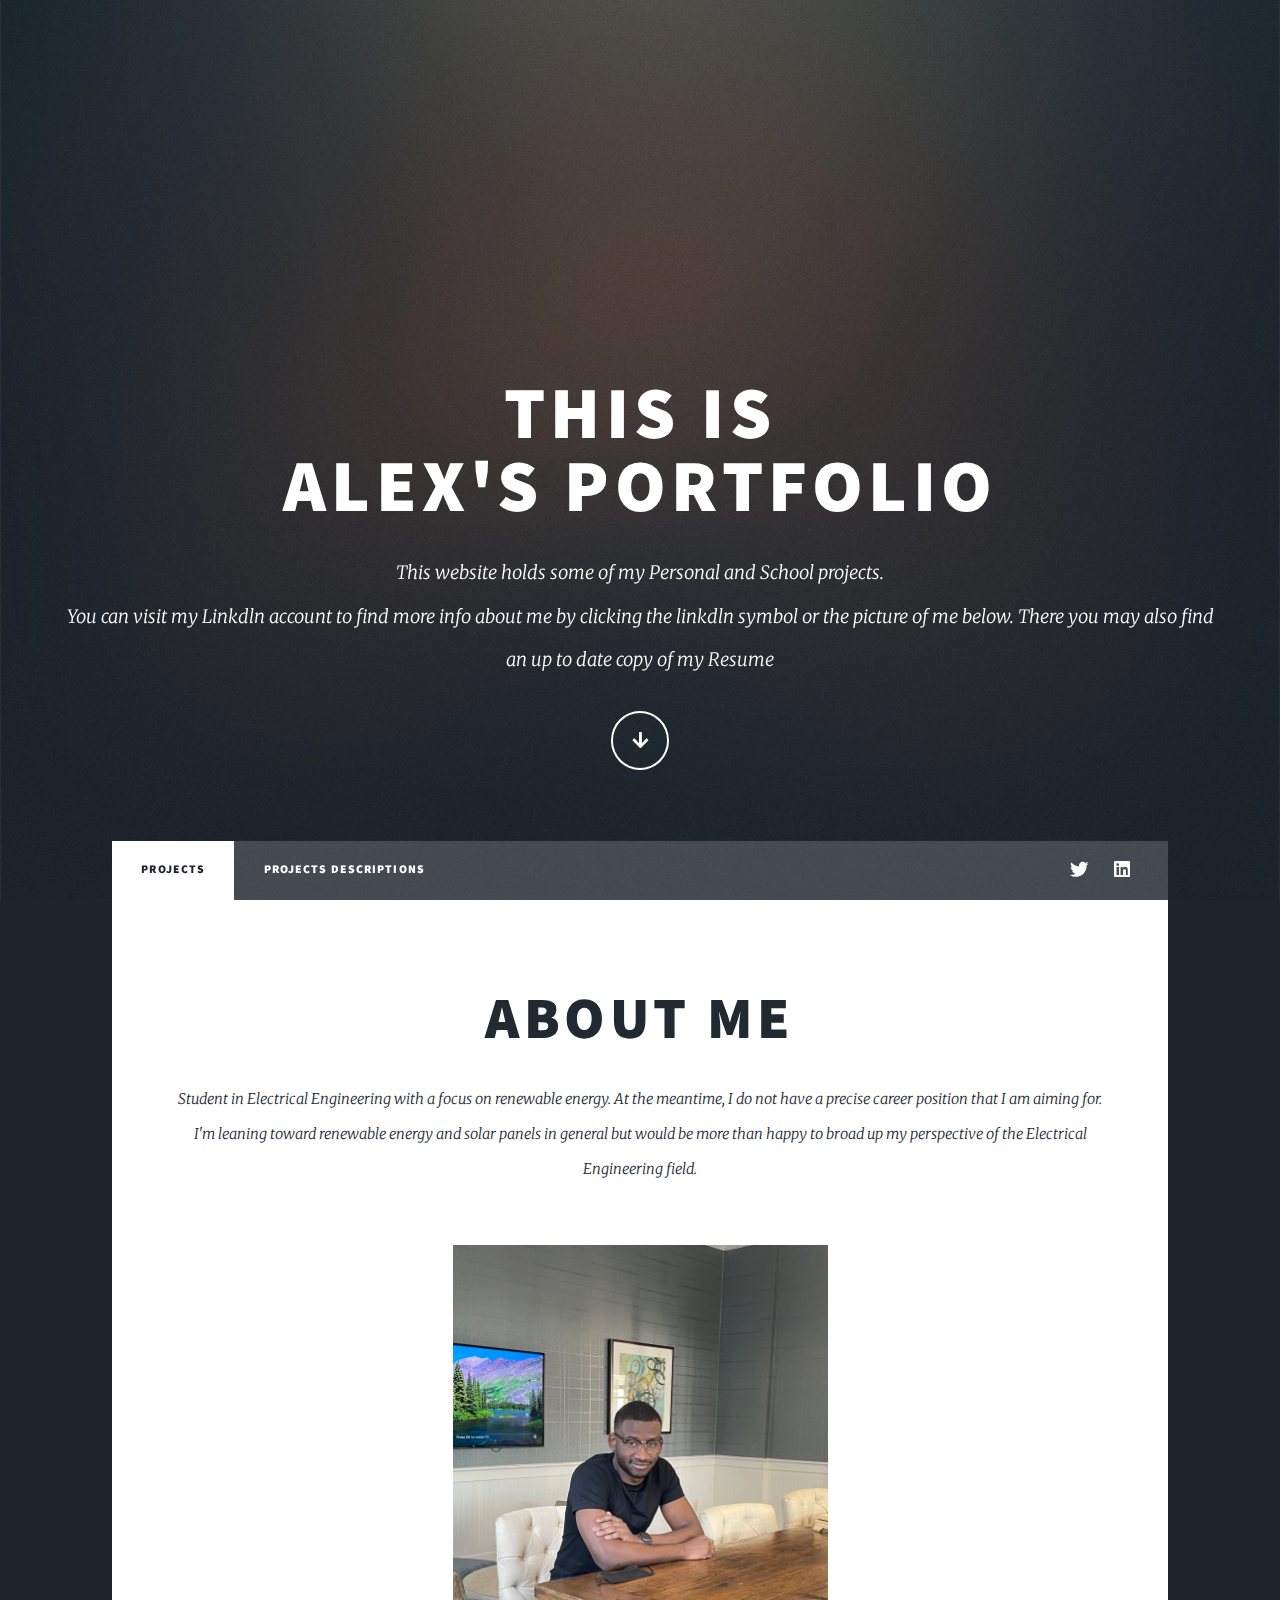
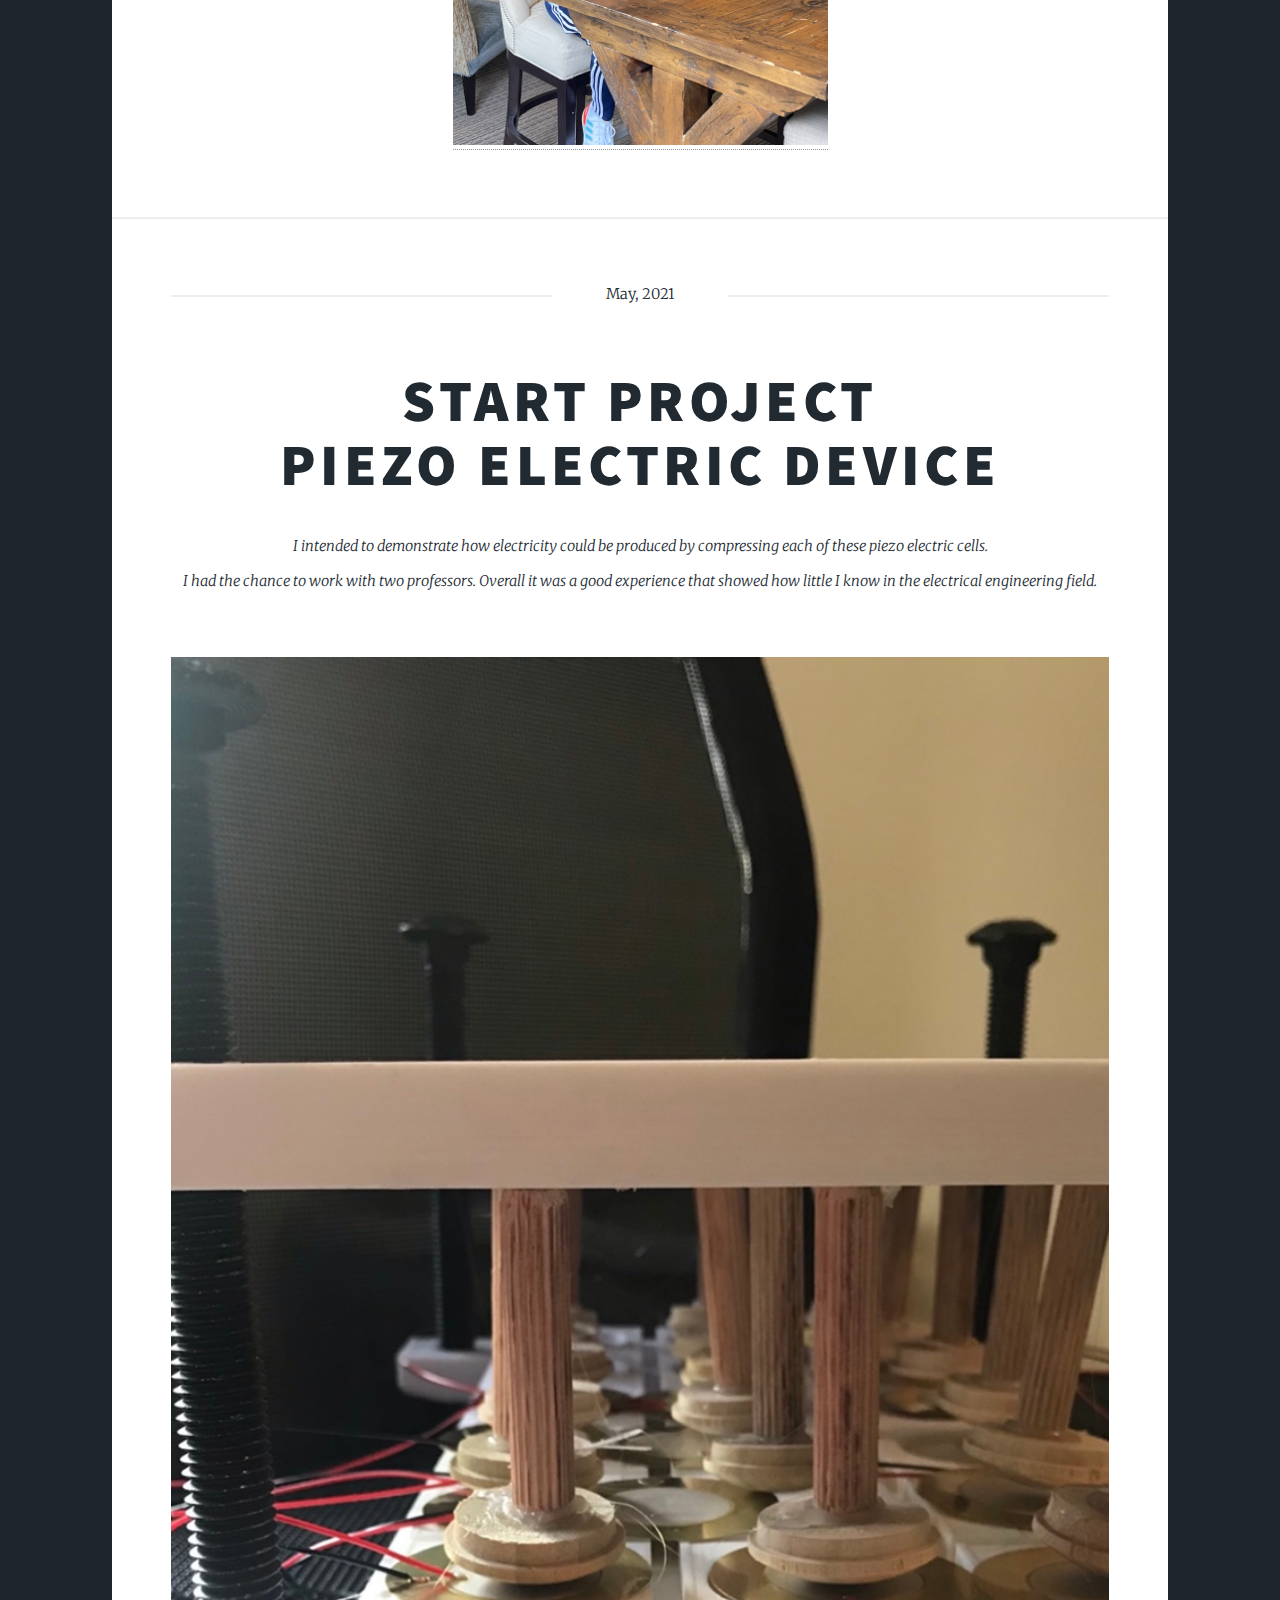
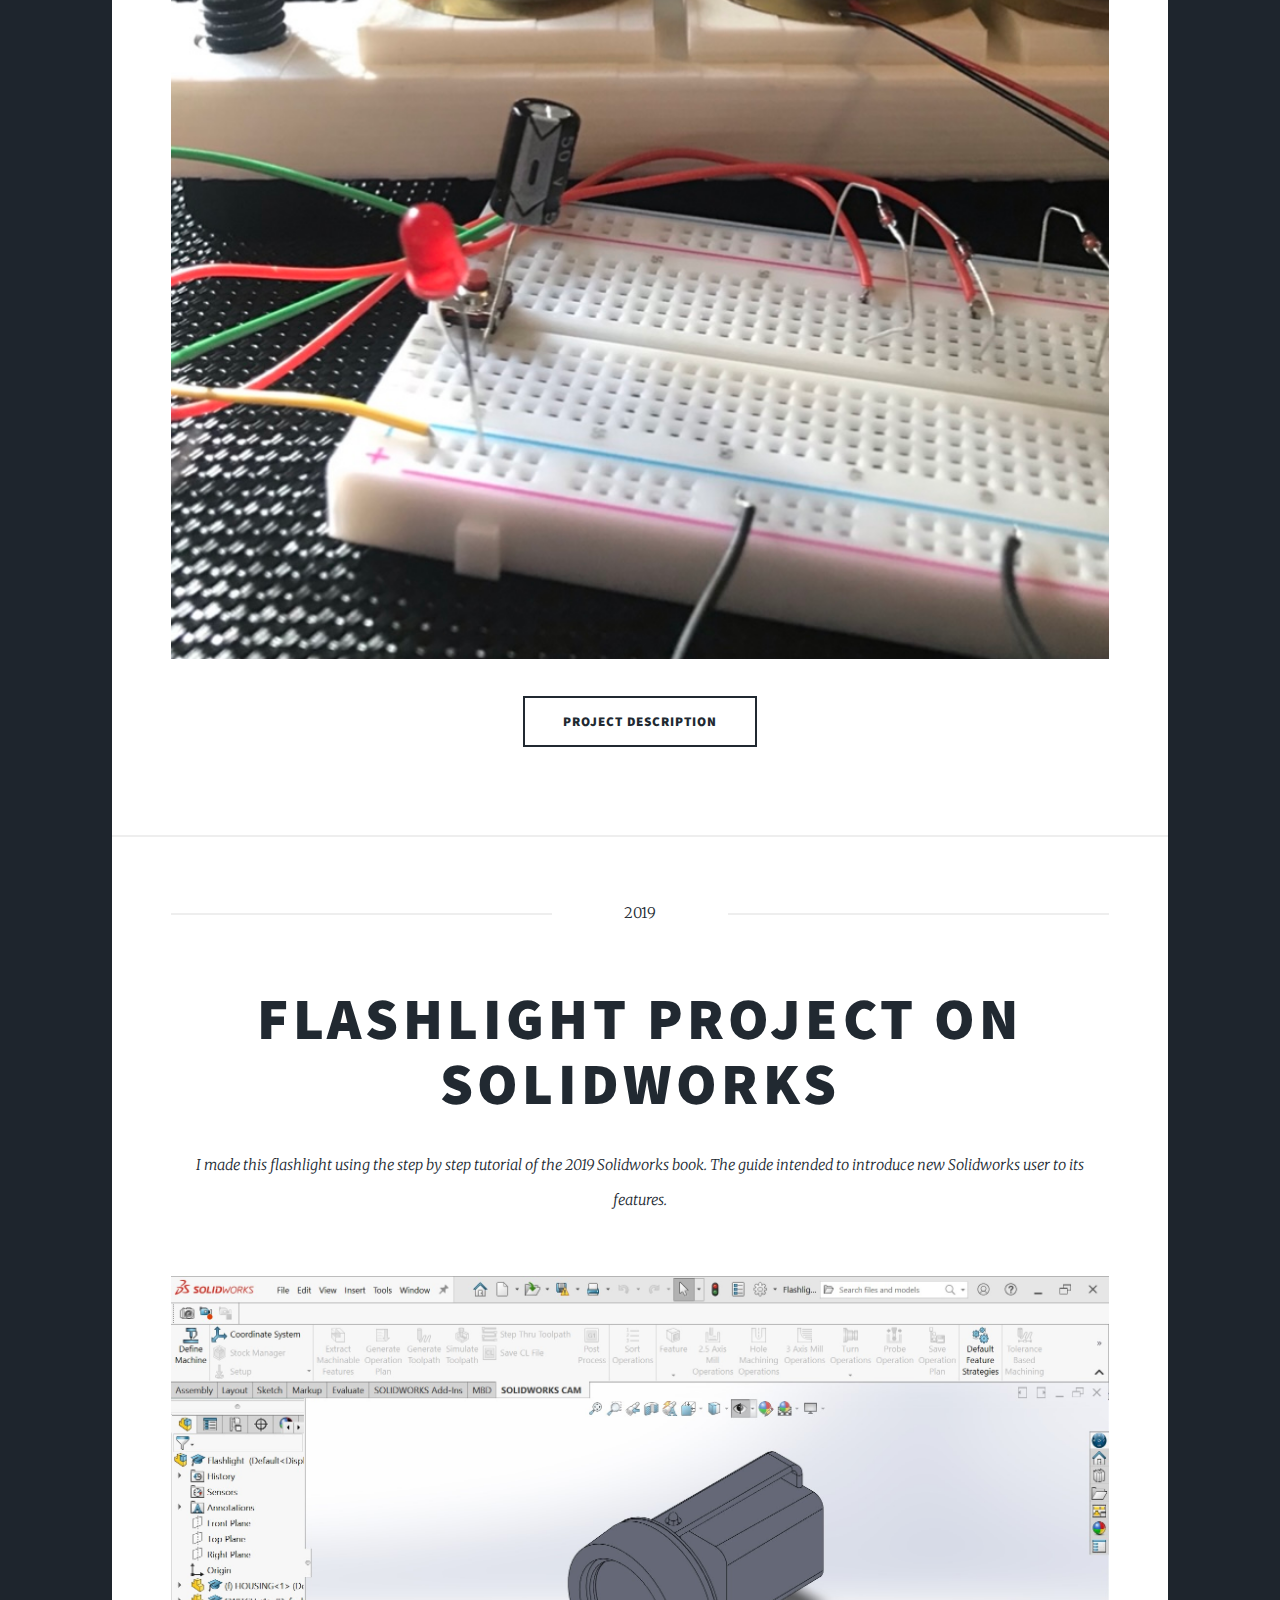
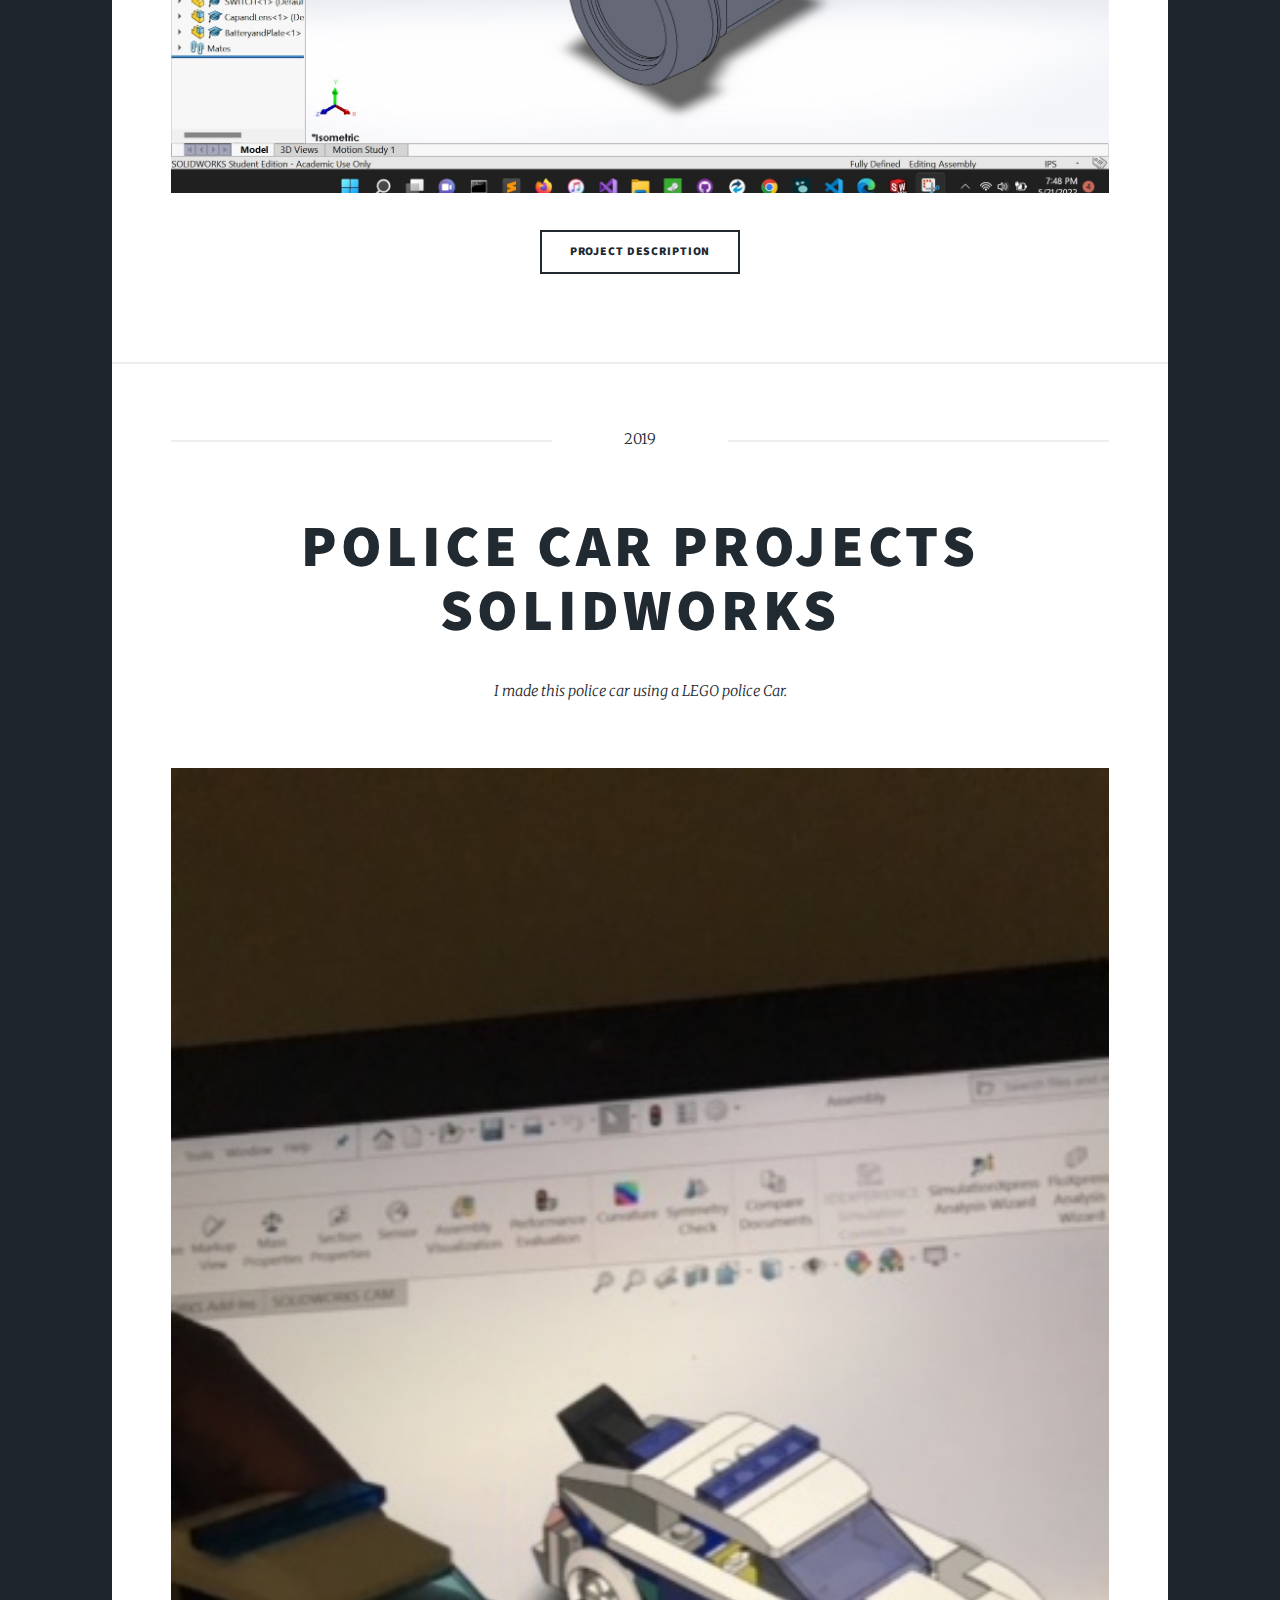
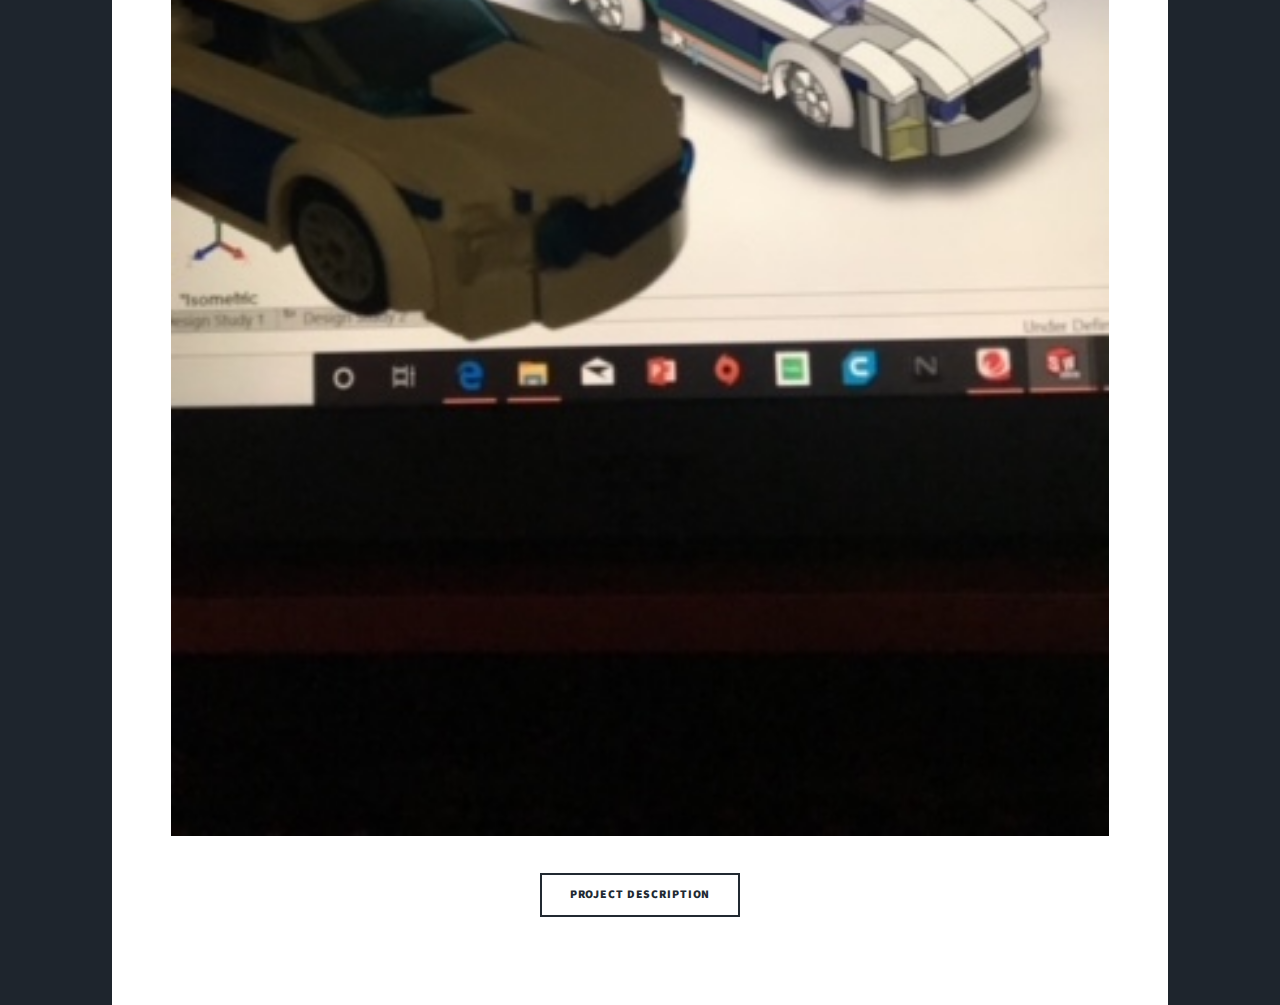
<file: index.html>
<!DOCTYPE HTML>
<!--
	This html file will hold my portfolio website.
-->
<html>
	<head>
		<title>Alex's Portfolio</title>
		<meta charset="utf-8" />
		<meta name="viewport" content="width=device-width, initial-scale=1, user-scalable=no" />
		<link rel="stylesheet" href="assets/css/main.css" />
		<noscript><link rel="stylesheet" href="assets/css/noscript.css" /></noscript>
	</head>
	<body class="is-preload">

		<!-- Wrapper -->
			<div id="wrapper" class="fade-in">

				<!-- Intro -->
					<div id="intro">
						<h1>This is <br />
						Alex's Portfolio</h1>
						<p>This website holds some of my Personal and School projects.  <br/>
						You can visit my Linkdln account to find more info about me by clicking the linkdln symbol or the picture of me below.
						There you may also find an up to date copy of my Resume</a><br /></p>
						<ul class="actions">
							<li><a href="#header" class="button icon solid solo fa-arrow-down scrolly"></a></li>
						</ul>
					</div>

				<!-- Header -->
					<header id="header">
						<a href="index.html" class="logo">Portfolio</a>
					</header>

				<!-- Nav -->
					<nav id="nav">
						<ul class="links">
							<li class="active"><a href="index.html">Projects</a></li>
							<li><a href="description.html">Projects Descriptions</a></li>
							<!--<li><a href="elements.html">Elements Reference</a></li>-->
						</ul>
						<ul class="icons">
							<li><a href="https://twitter.com/alexldiallo" class="icon brands fa-twitter"><span class="label">Twitter</span></a></li>
							<li><a href="https://www.linkedin.com/in/alex-diallo-a8019523a" class="icon brands fa-linkedin"><span class="label">LinkdIn</span></a></li>
							<!--<li><a href="#" class="icon brands fa-instagram"><span class="label">Instagram</span></a></li>
							<li><a href="#" class="icon brands fa-github"><span class="label">GitHub</span></a></li>-->
						</ul>
					</nav>
					

				<!-- Main -->
					<div id="main">

						<!-- Featured Post -->
							<article class="post featured">
								<header class="major">
									
									<h2><a href="#">About me<br /> </a></h2>
									<p>Student in Electrical Engineering with a focus on renewable energy. At the meantime, I do not have a precise career
										position that I am aiming for. I'm leaning toward renewable energy and solar panels in general but would be more than
										happy to broad up my perspective of the Electrical Engineering field.
										<br /> 
									</p>
								</header>
								<a href="https://www.linkedin.com/in/alex-diallo-a8019523a"> <img src="images/PhotoMe.jpg" alt="Image of Alex" class="photo-resize" /></a>
							</article>

						<!-- Posts 1-->
						<article class="post featured">
							<header class="major">
								<span class="date">May, 2021</span>
								<h2><a href="#">START Project<br />
								Piezo Electric Device</a></h2>
								<p>I intended to demonstrate how electricity could be produced by compressing each of these piezo electric cells.<br />
								I had the chance to work with two professors. Overall it was a 
								good experience that showed how little I know in the electrical engineering field.
								</p>
							</header>
							<a href="description.html" class="image fit"><img src="images/PiezoDevice.jpg" alt="" /></a>
							<ul class="actions special">
								<li><a href="description.html" class="button large">Project Description</a></li>
							</ul>
						</article>
							
						<!--Post 2-->
					
								<article class="post featured">
									<header class="major">
										<span class="date">2019</span>
										<h2><a href="#"> Flashlight Project on Solidworks<br />
										</a></h2>
										<p>
											I made this flashlight using the step by step tutorial of the 2019 Solidworks book.
											The guide intended to introduce new Solidworks user to its features.
										</p>
									</header>
									<a href="description.html" class="image fit"><img src="images/assemblypartflashlight.jpg" alt="" /></a>
									<ul class="actions special">
										<li><a href="description.html" class="button">Project Description</a></li>
									</ul>
								</article>
							<!--Post 3-->

							      <article class="post featured">
									<header class="major">
										<span class="date">2019</span>
										<h2><a href="#"> Police Car Projects Solidworks<br />
										</a></h2>
										<p>
											I made this police car using a LEGO police Car.
										</p>
									</header>
									<a href="description.html" class="image fit"><img src="images/Full_Car.jpg" alt="" /></a>
									<ul class="actions special">
										<li><a href="description.html" class="button">Project Description</a></li>
									</ul>
								</article>

					</div>

			
			</div>

		<!-- Scripts -->
			<script src="assets/js/jquery.min.js"></script>
			<script src="assets/js/jquery.scrollex.min.js"></script>
			<script src="assets/js/jquery.scrolly.min.js"></script>
			<script src="assets/js/browser.min.js"></script>
			<script src="assets/js/breakpoints.min.js"></script>
			<script src="assets/js/util.js"></script>
			<script src="assets/js/main.js"></script>

	</body>
</html>
</file>
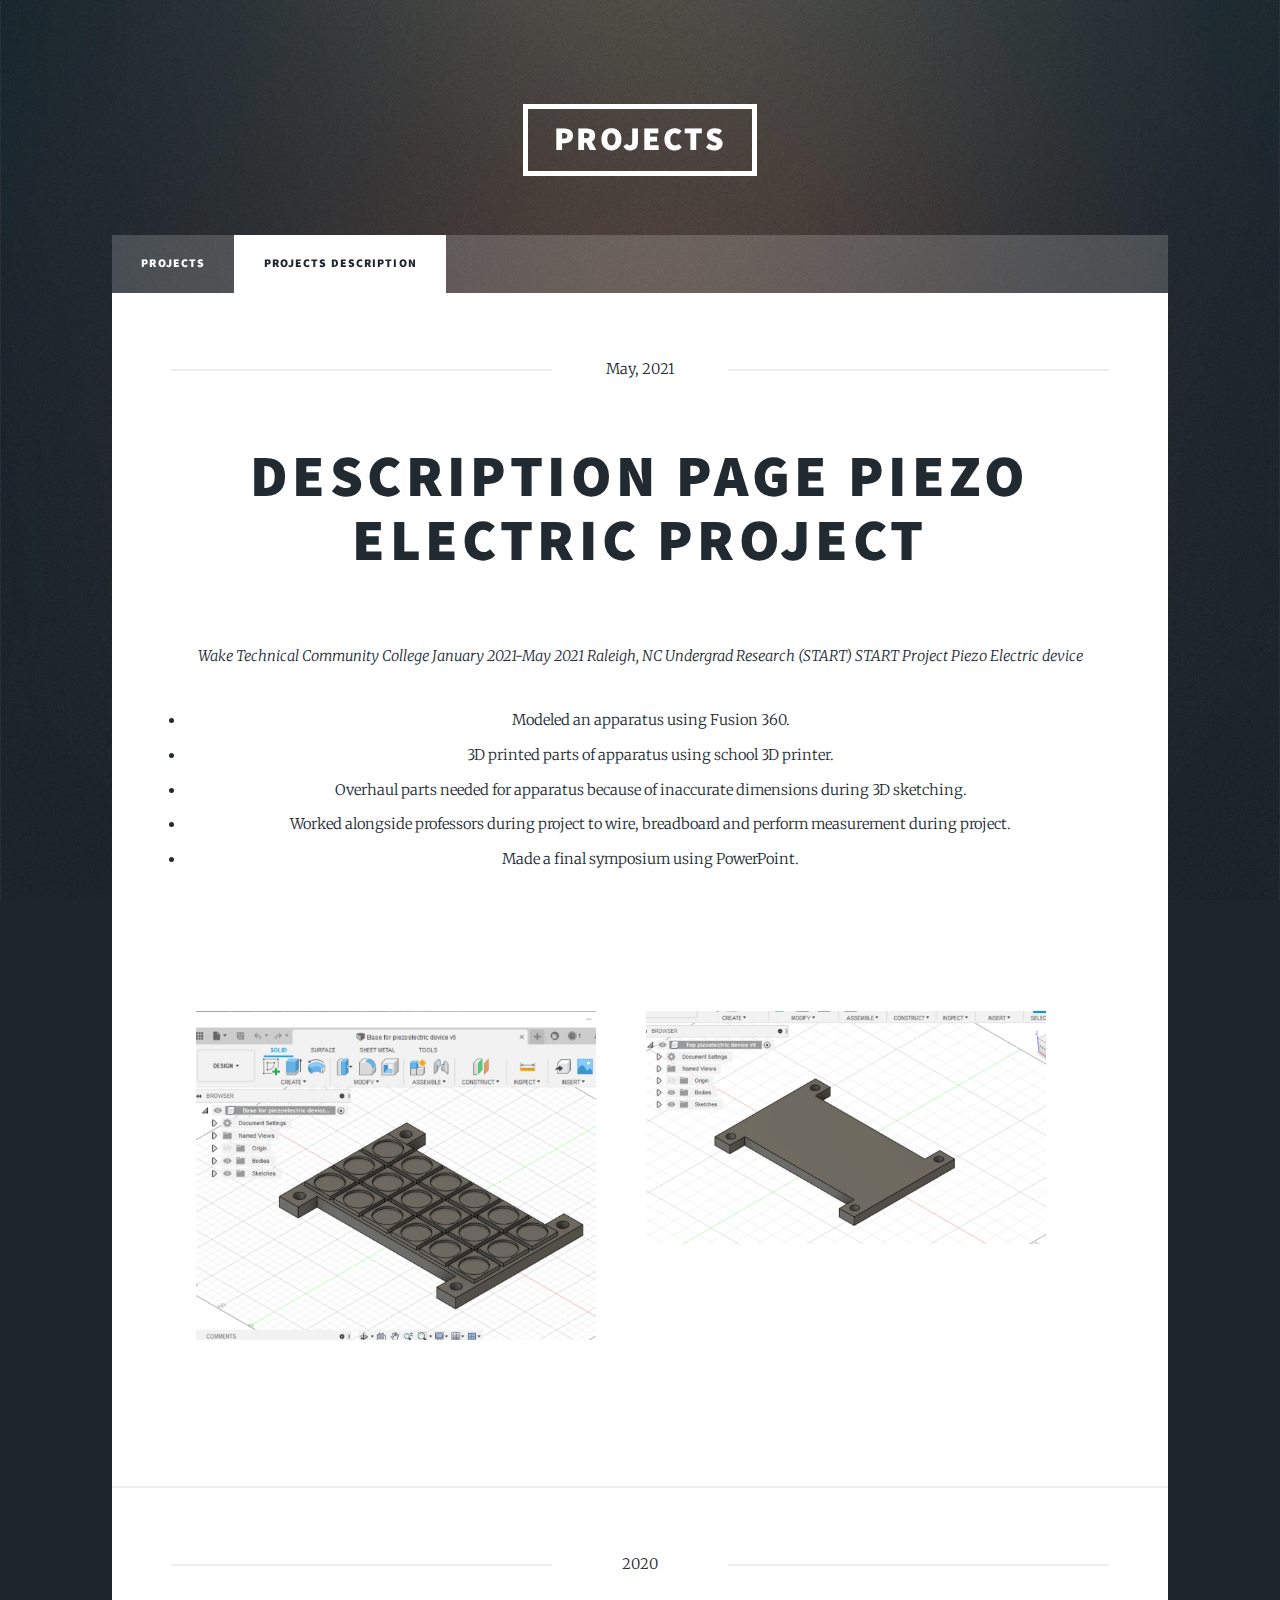
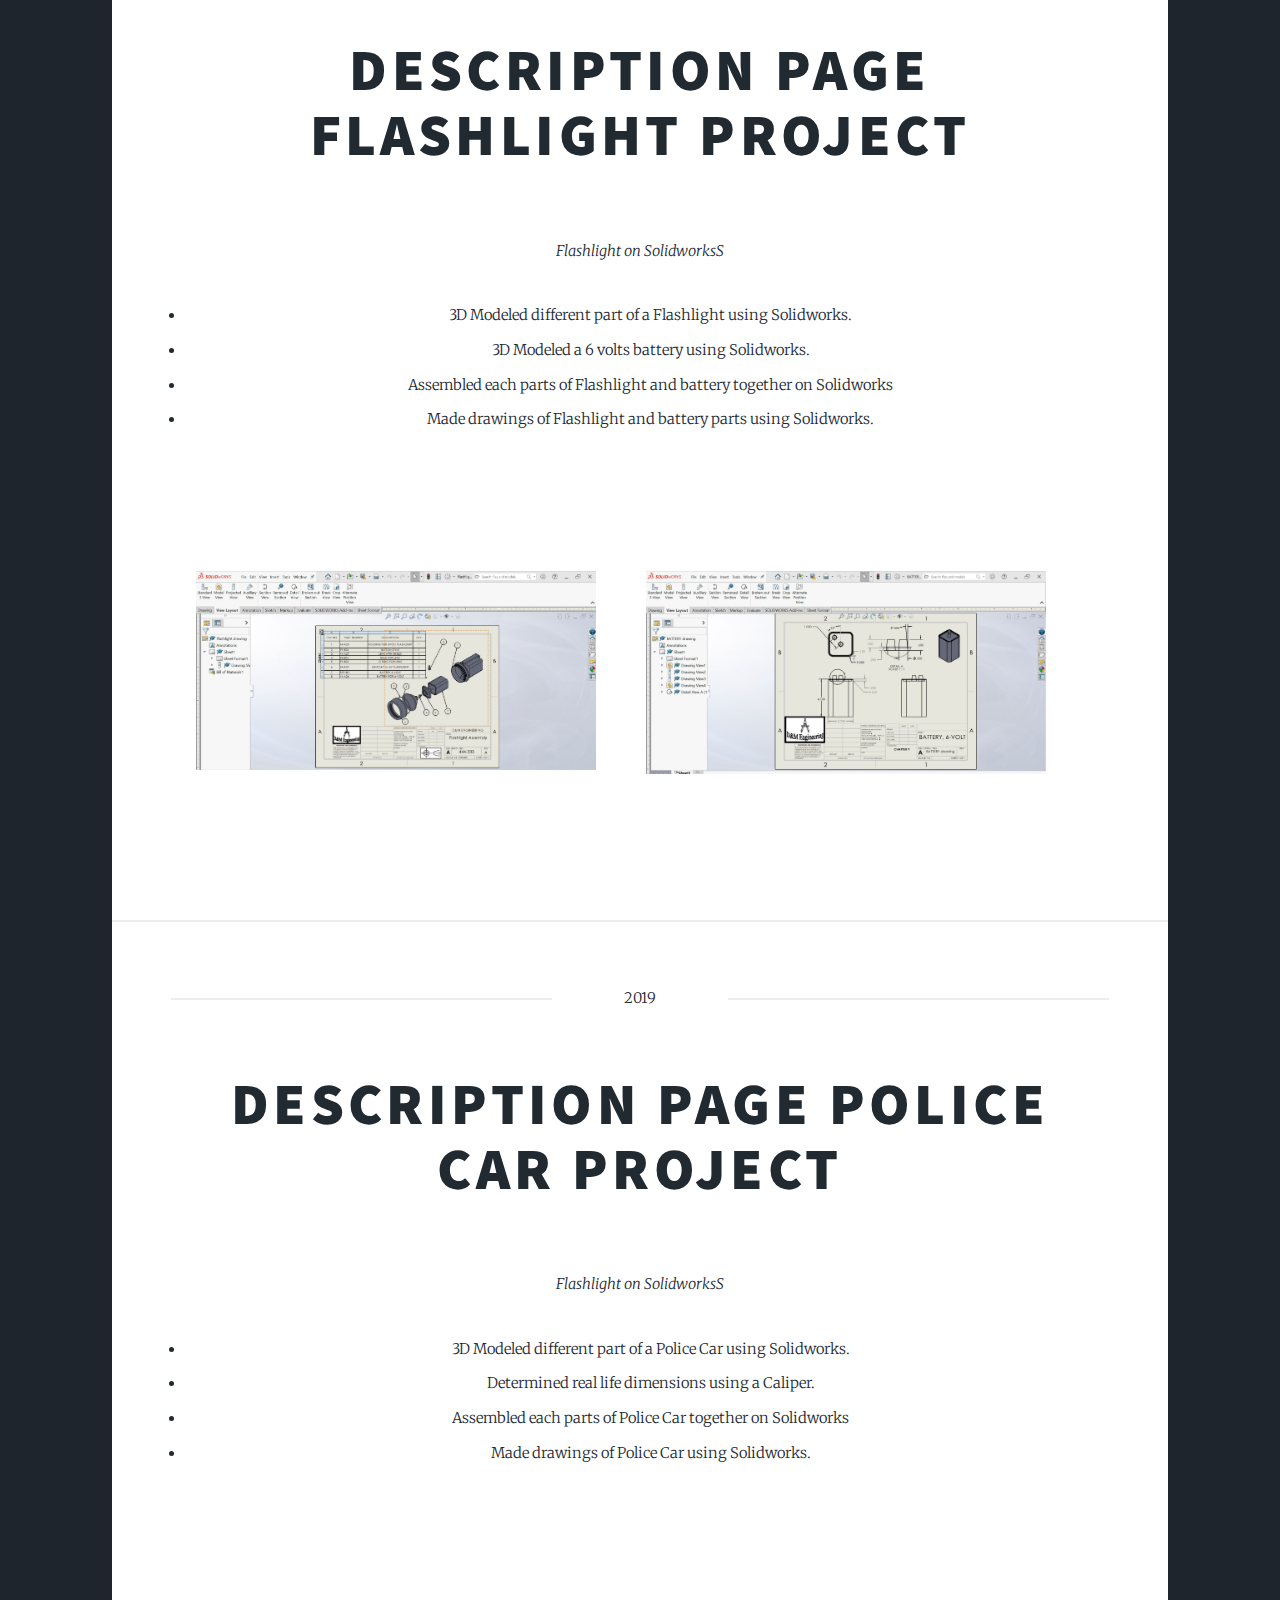
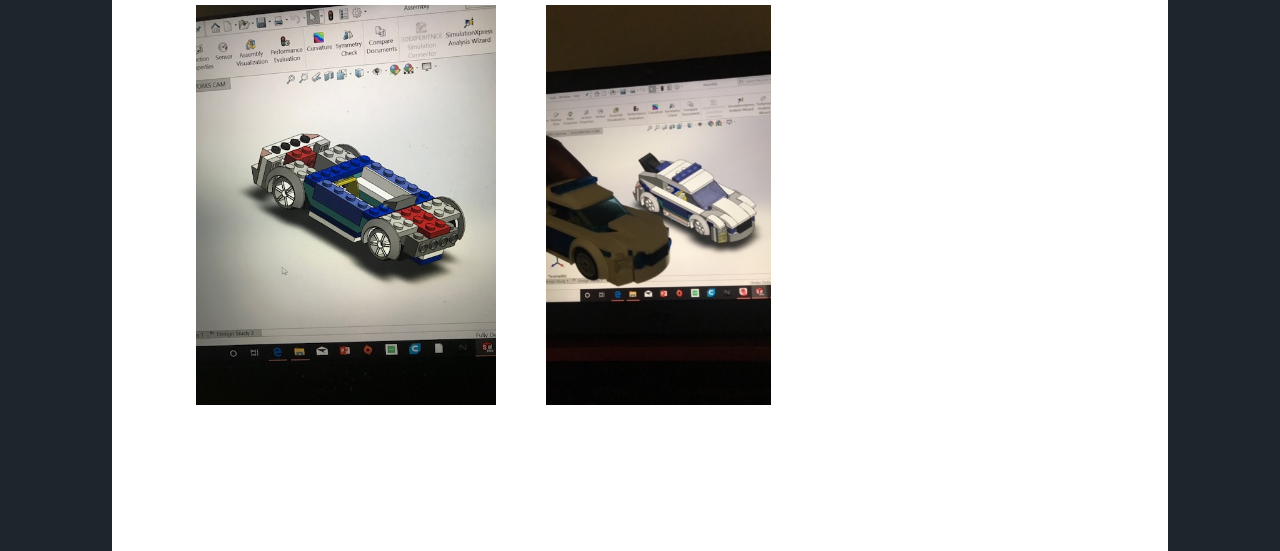
<file: description.html>
<!DOCTYPE HTML>
<!--
	This html file will hold my portfolio website
-->
<html>
	<head>
		<title>Alex's Portfolio</title>
		<meta charset="utf-8" />
		<meta name="viewport" content="width=device-width, initial-scale=1, user-scalable=no" />
		<link rel="stylesheet" href="assets/css/main.css" />
		<noscript><link rel="stylesheet" href="assets/css/noscript.css" /></noscript>
	</head>
	<body class="is-preload">

		<!-- Wrapper -->
			<div id="wrapper">

				<!-- Header -->
					<header id="header">
						<a href="index.html" class="logo">Projects</a>
					</header>

				<!-- Nav -->
					<nav id="nav">
						<ul class="links">
							<li><a href="index.html">Projects</a></li>
							<li class="active"><a href="description.html">Projects Description</a></li>
						<!--	<li><a href="elements.html">Elements Reference</a></li>-->
						</ul>
						<ul class="icons">
							<!--	<li><a href="#" class="icon brands fa-facebook-f"><span class="label">Facebook</span></a></li>
							<li><a href="#" class="icon brands fa-instagram"><span class="label">Instagram</span></a></li>
							<li><a href="#" class="icon brands fa-github"><span class="label">GitHub</span></a></li>-->
						</ul>
					</nav>

				<!-- Main -->
					<div id="main">

						<!-- Post1 -->
							<section class="post">
								<header class="major">
									<span class="date">May, 2021</span>
									<h1>Description page Piezo Electric Project</h1> <br/>

									<p>
										Wake Technical Community College 	January 2021-May 2021
										Raleigh, NC
										Undergrad Research (START)	
																					
										START Project							
										Piezo Electric device</br>
										<ul>
								  			<li>Modeled an apparatus using Fusion 360.</li>
											<li>3D printed parts of apparatus using school 3D printer.</li>
											<li>Overhaul parts needed for apparatus because of inaccurate dimensions during 3D sketching.</li>
											<li>Worked alongside professors during project to wire, breadboard and perform measurement during project.</li>
											<li>Made a final symposium using PowerPoint.</li>
										</ul>
									</p>
								</header>
							
								<div class="my-skills">
									<div class="columns" >

										<div class="column"><img src="images/BaseDevice.png" class="img-resize" alt="PiezoDevice" />
										
										</div>
										
										<div class="column"><img src="images/TopDevice.png" class="img-resize" alt="Fusion 360 Design" />
										
										</div>
									</div>
										
								</div>
						
							</section>

						<!-- Post2 -->
							<section class="post">
								<header class="major">
									<span class="date">2020</span>
									<h1>Description page Flashlight Project</h1> <br/>

									<p>							
										Flashlight on SolidworksS</br>
										<ul>
								  			<li>3D Modeled different part of a Flashlight using Solidworks.</li>
											<li>3D Modeled a 6 volts battery using Solidworks.</li>
											<li>Assembled each parts of Flashlight and battery together on Solidworks</li>
											<li>Made drawings of Flashlight and battery parts using Solidworks.</li>
											
										</ul>
									</p>
								</header>
							
								<div class="my-skills">
									<div class="columns" >

										<div class="column"><img src="images/flashlightdraw.jpg" class="img-resize" alt="Assembly drawing of flashlight" />
										
										</div>
										
										<div class="column"><img src="images/batterydraw.jpg" class="img-resize" alt="Assembly drawing of battery" />
										
										</div>
									</div>
										
								</div>
						
							</section>
							<!-- Post3 -->
									<section class="post">
								<header class="major">
									<span class="date">2019</span>
									<h1>Description page Police Car Project</h1> <br/>

									<p>							
										Flashlight on SolidworksS</br>
										<ul>
								  			<li>3D Modeled different part of a Police Car using Solidworks.</li>
											<li>Determined real life dimensions using a Caliper.</li>
											<li>Assembled each parts of Police Car together on Solidworks</li>
											<li>Made drawings of Police Car using Solidworks.</li>
											
										</ul>
									</p>
								</header>
							
								<div class="my-skills">
									<div class="columns" >

										<div class="column"><img src="images/Half_Car.jpg" class="img-resize" alt="Assembly of Police Car" />
										
										</div>
										
										<div class="column"><img src="images/Full_Car.jpg" class="img-resize" alt="Assembly of Police Car" />
										
										</div>
									</div>
										
								</div>
						
							</section>

					</div>

			
			</div>

		<!-- Scripts -->
			<script src="assets/js/jquery.min.js"></script>
			<script src="assets/js/jquery.scrollex.min.js"></script>
			<script src="assets/js/jquery.scrolly.min.js"></script>
			<script src="assets/js/browser.min.js"></script>
			<script src="assets/js/breakpoints.min.js"></script>
			<script src="assets/js/util.js"></script>
			<script src="assets/js/main.js"></script>

	</body>
</html>
</file>
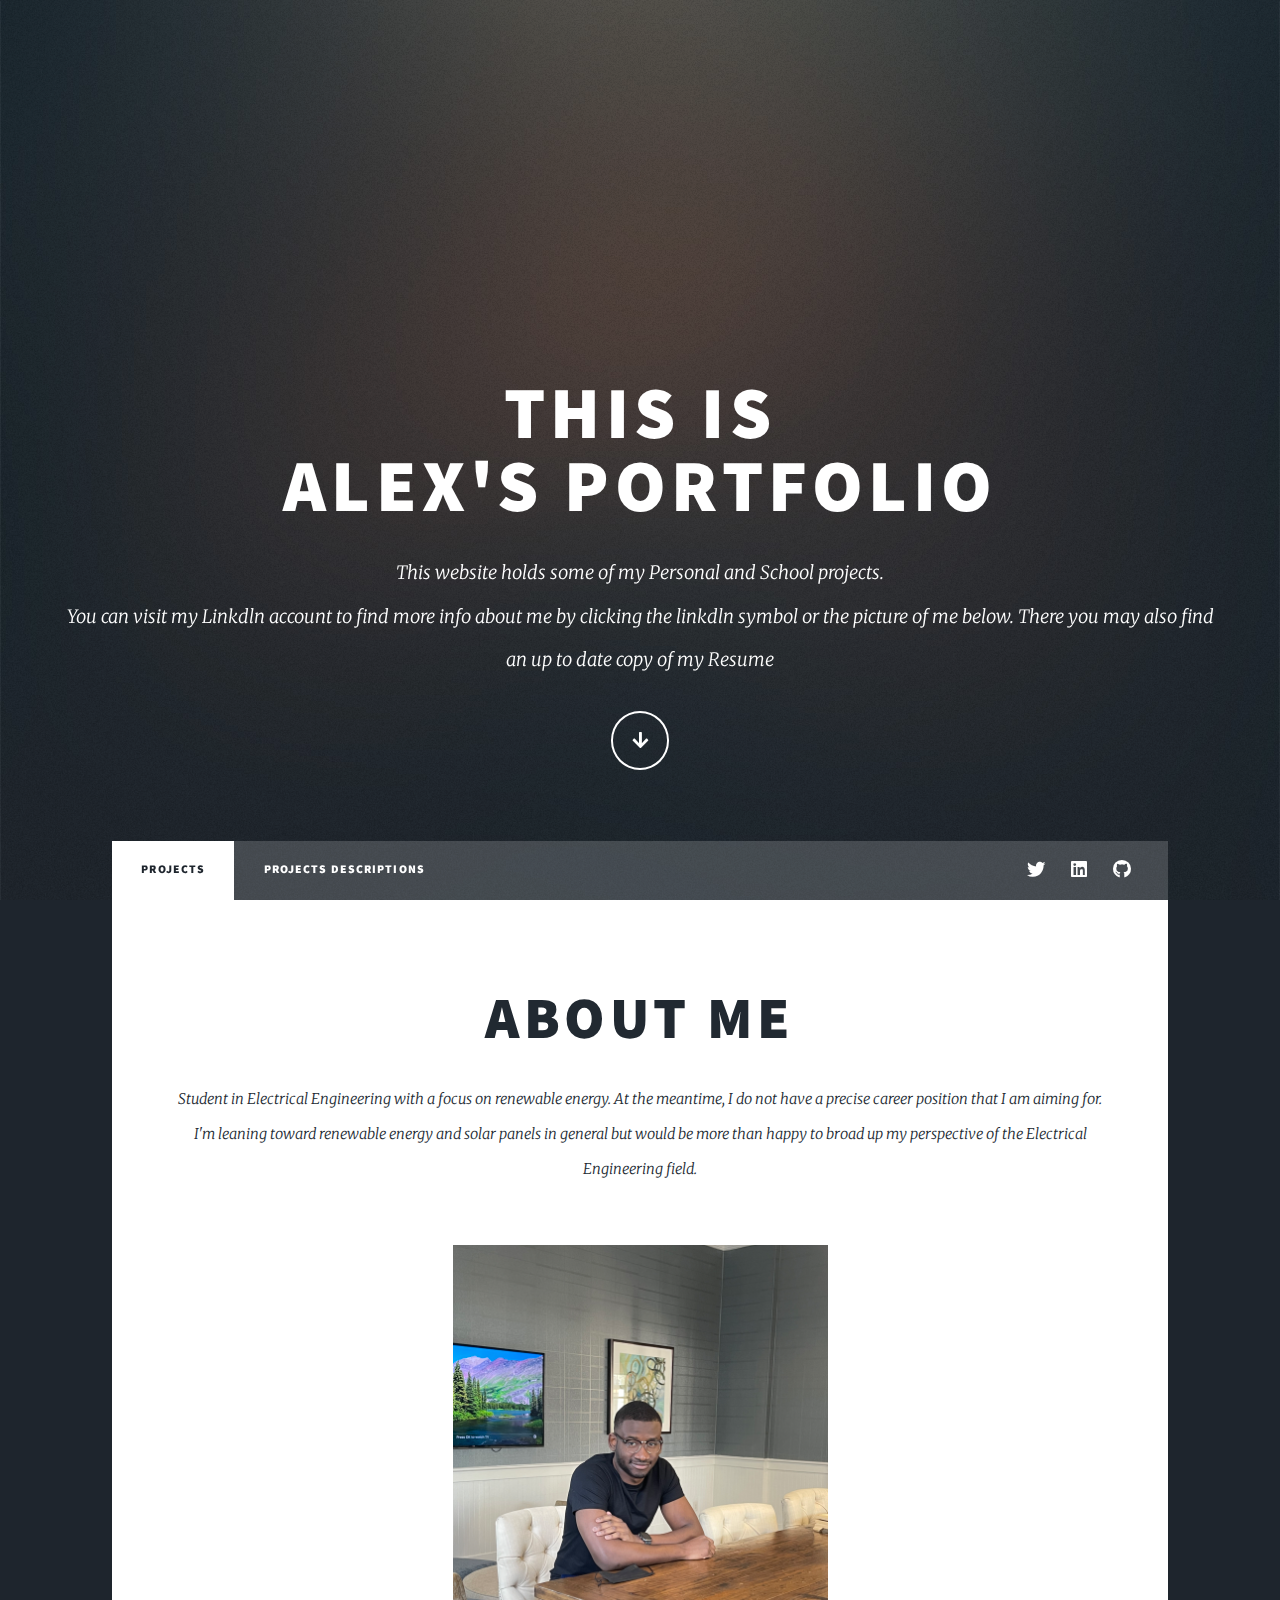
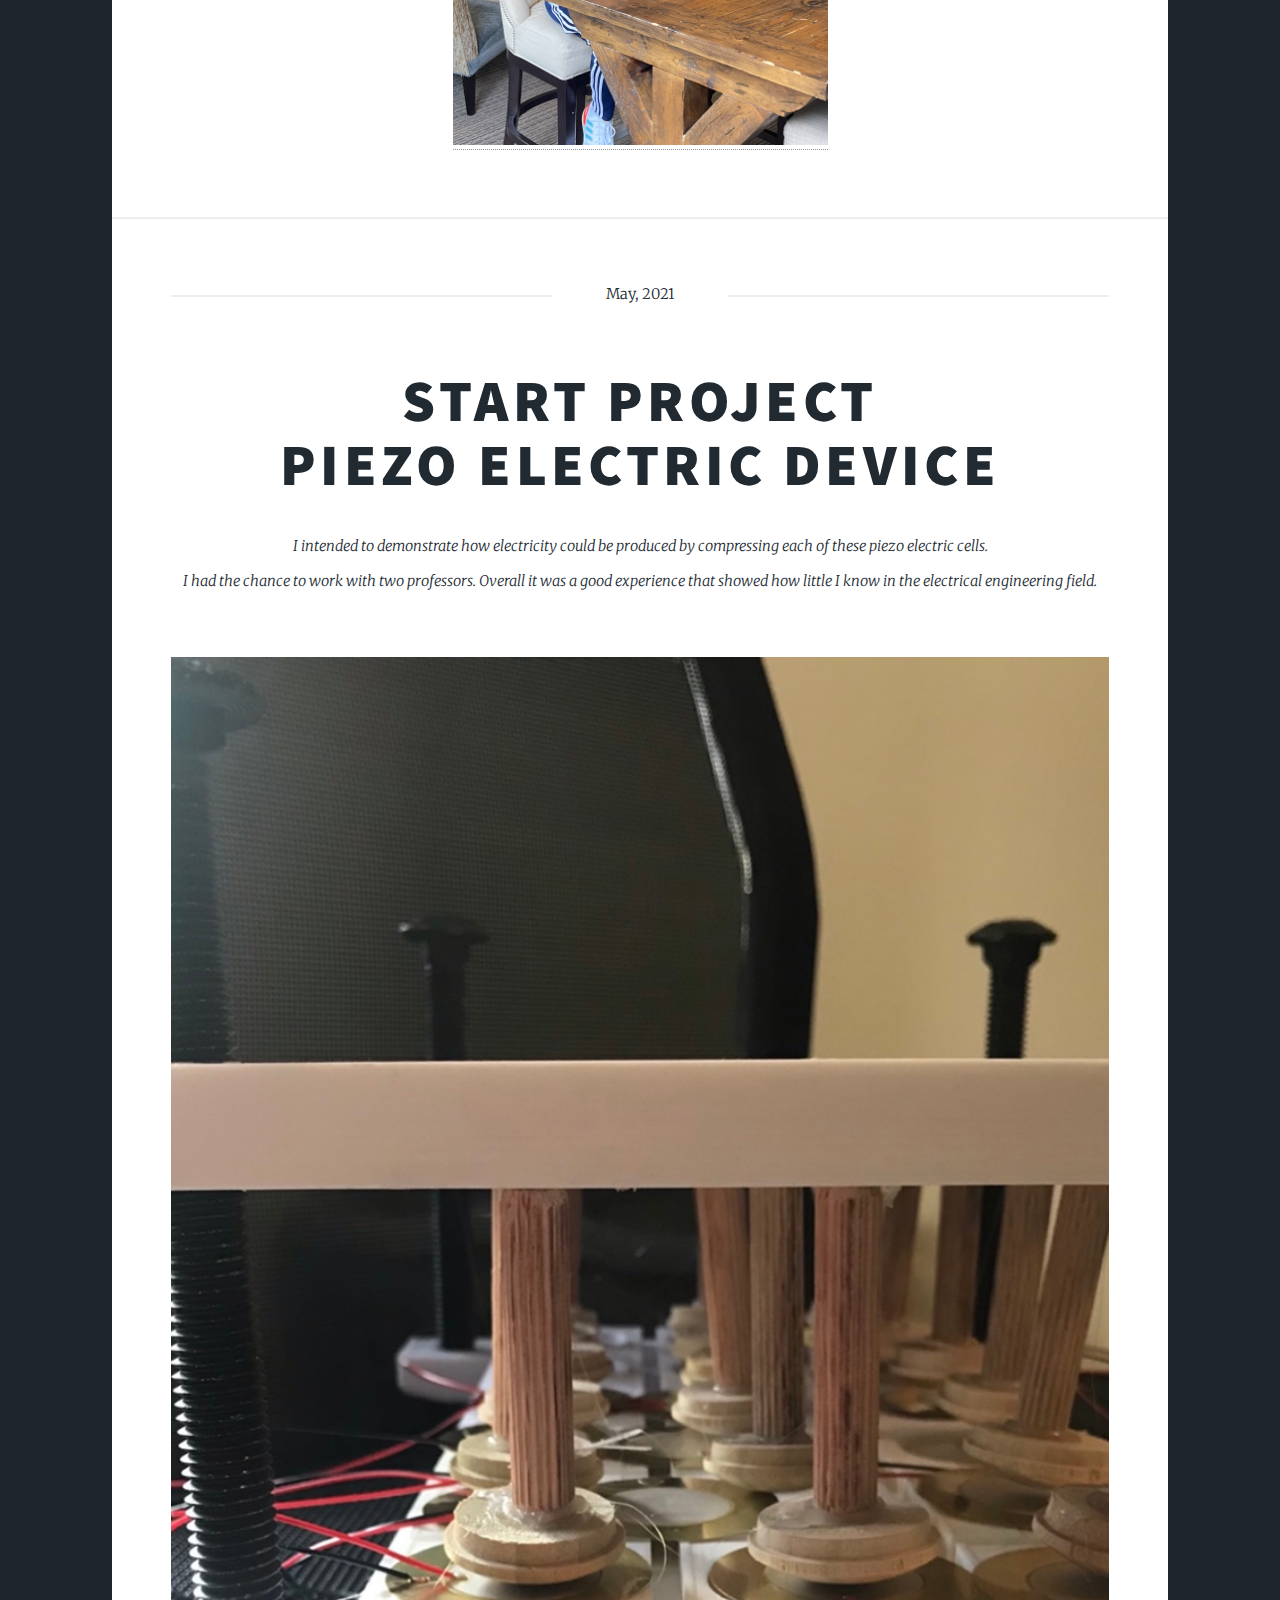
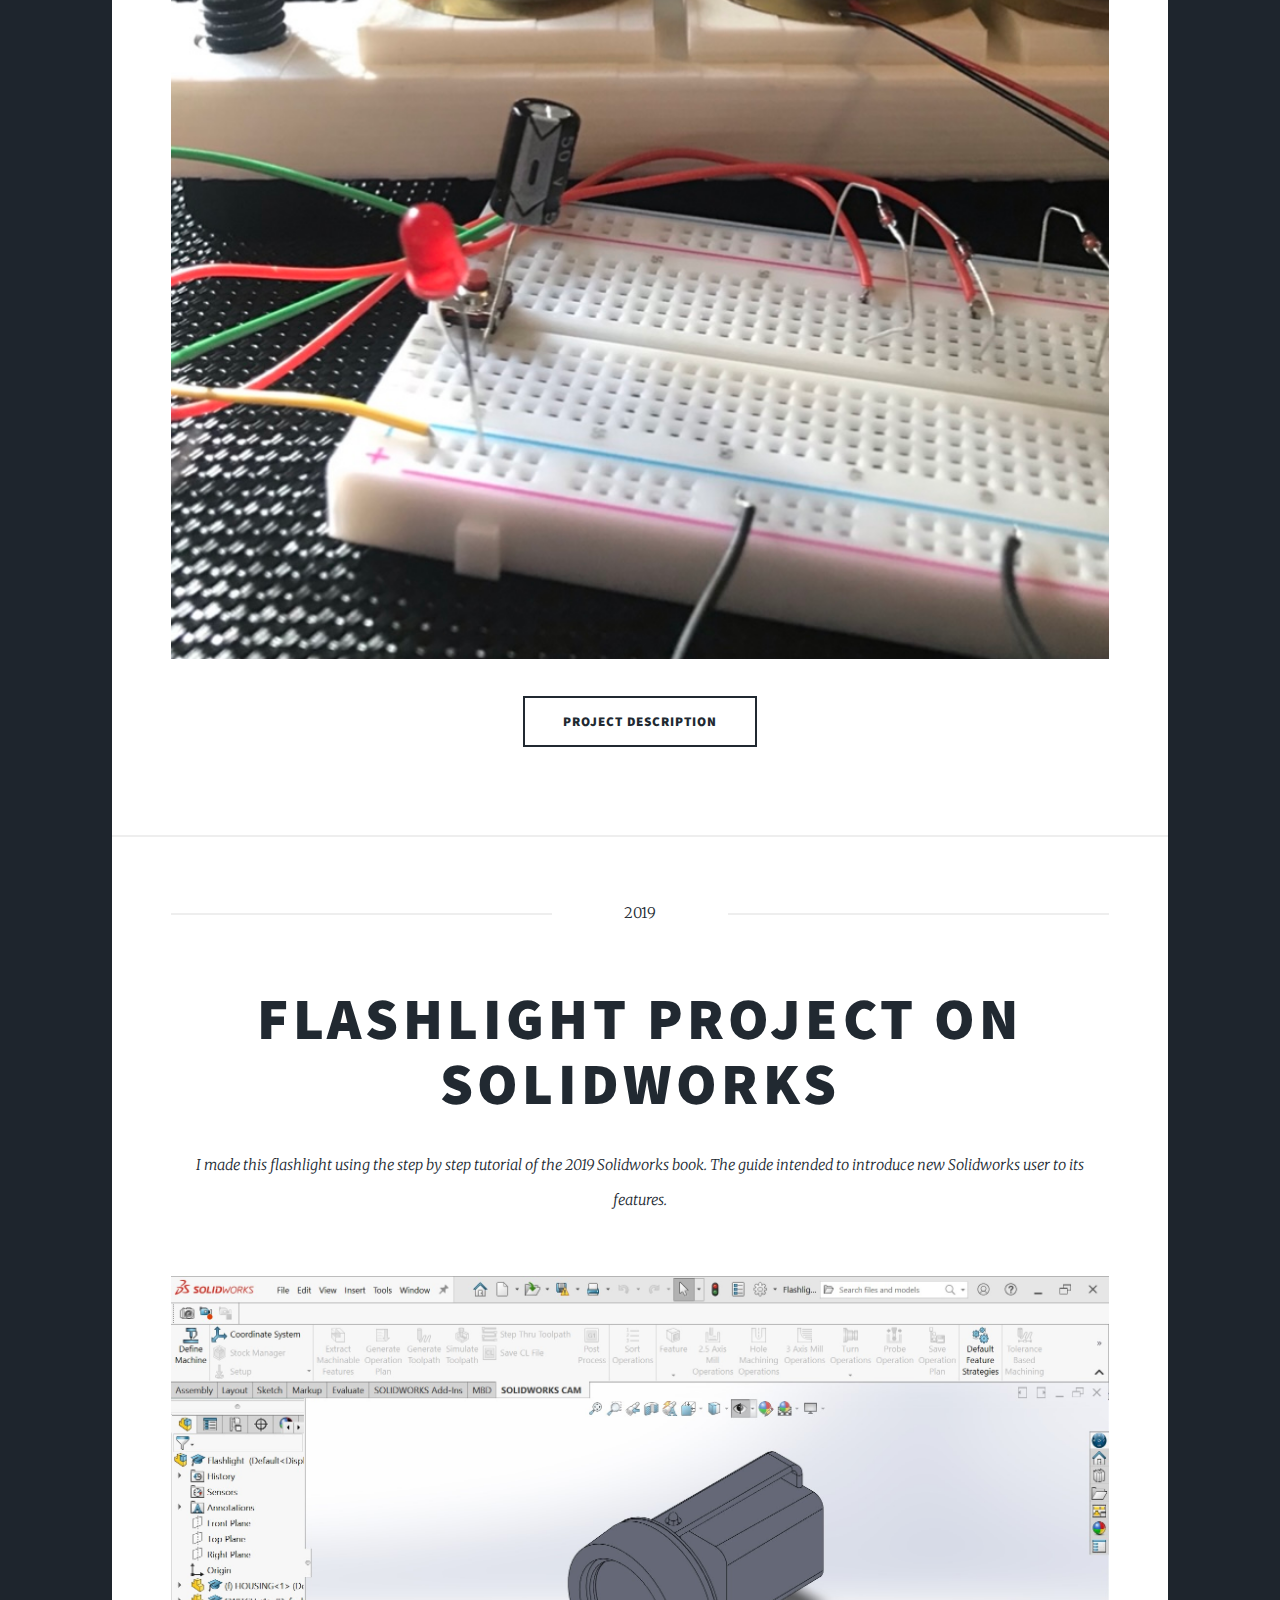
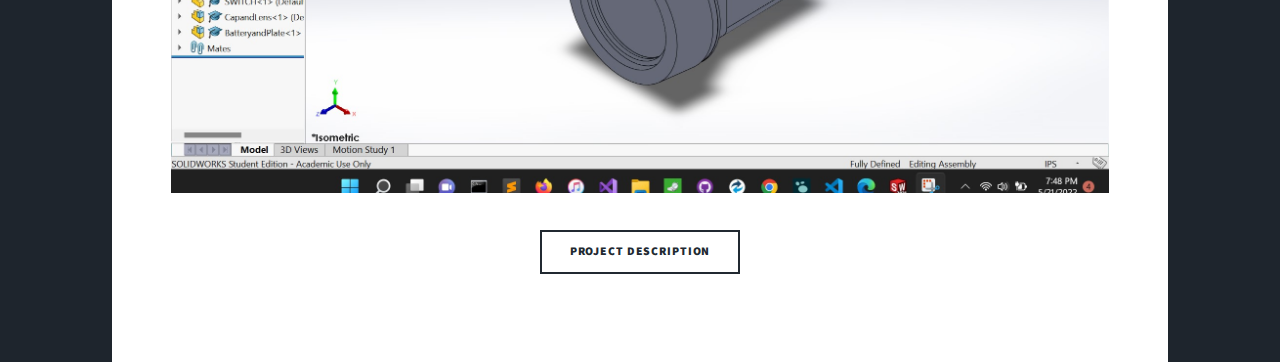
<file: project.html>
<!DOCTYPE HTML>
<!--
	This html file will hold my portfolio website.
-->
<html>
	<head>
		<title>Alex's Portfolio</title>
		<meta charset="utf-8" />
		<meta name="viewport" content="width=device-width, initial-scale=1, user-scalable=no" />
		<link rel="stylesheet" href="assets/css/main.css" />
		<noscript><link rel="stylesheet" href="assets/css/noscript.css" /></noscript>
	</head>
	<body class="is-preload">

		<!-- Wrapper -->
			<div id="wrapper" class="fade-in">

				<!-- Intro -->
					<div id="intro">
						<h1>This is <br />
						Alex's Portfolio</h1>
						<p>This website holds some of my Personal and School projects.  <br/>
						You can visit my Linkdln account to find more info about me by clicking the linkdln symbol or the picture of me below.
						There you may also find an up to date copy of my Resume</a><br /></p>
						<ul class="actions">
							<li><a href="#header" class="button icon solid solo fa-arrow-down scrolly"></a></li>
						</ul>
					</div>

				<!-- Header -->
					<header id="header">
						<a href="project.html" class="logo">Portfolio</a>
					</header>

				<!-- Nav -->
					<nav id="nav">
						<ul class="links">
							<li class="active"><a href="project.html">Projects</a></li>
							<li><a href="description.html">Projects Descriptions</a></li>
							<!--<li><a href="elements.html">Elements Reference</a></li>-->
						</ul>
						<ul class="icons">
							<li><a href="https://twitter.com/alexldiallo" class="icon brands fa-twitter"><span class="label">Twitter</span></a></li>
							<li><a href="https://www.linkedin.com/in/alex-diallo-a8019523a" class="icon brands fa-linkedin"><span class="label">LinkdIn</span></a></li>
							<!--<li><a href="#" class="icon brands fa-instagram"><span class="label">Instagram</span></a></li>-->
							<li><a href="#" class="icon brands fa-github"><span class="label">GitHub</span></a></li>
						</ul>
					</nav>
					

				<!-- Main -->
					<div id="main">

						<!-- Featured Post -->
							<article class="post featured">
								<header class="major">
									
									<h2><a href="#">About me<br /> </a></h2>
									<p>Student in Electrical Engineering with a focus on renewable energy. At the meantime, I do not have a precise career
										position that I am aiming for. I'm leaning toward renewable energy and solar panels in general but would be more than
										happy to broad up my perspective of the Electrical Engineering field.
										<br /> 
									</p>
								</header>
								<a href="https://www.linkedin.com/in/alex-diallo-a8019523a"> <img src="images/PhotoMe.jpg" alt="Image of Alex" class="photo-resize" /></a>
							</article>

						<!-- Posts 1-->
						<article class="post featured">
							<header class="major">
								<span class="date">May, 2021</span>
								<h2><a href="#">START Project<br />
								Piezo Electric Device</a></h2>
								<p>I intended to demonstrate how electricity could be produced by compressing each of these piezo electric cells.<br />
								I had the chance to work with two professors. Overall it was a 
								good experience that showed how little I know in the electrical engineering field.
								</p>
							</header>
							<a href="description.html" class="image fit"><img src="images/PiezoDevice.jpg" alt="" /></a>
							<ul class="actions special">
								<li><a href="description.html" class="button large">Project Description</a></li>
							</ul>
						</article>
							
						<!--Post 2-->
					
								<article class="post featured">
									<header class="major">
										<span class="date">2019</span>
										<h2><a href="#"> Flashlight Project on Solidworks<br />
										</a></h2>
										<p>
											I made this flashlight using the step by step tutorial of the 2019 Solidworks book.
											The guide intended to introduce new Solidworks user to its features.
										</p>
									</header>
									<a href="description.html" class="image fit"><img src="images/assemblypartflashlight.jpg" alt="" /></a>
									<ul class="actions special">
										<li><a href="description.html" class="button">Project Description</a></li>
									</ul>
								</article>
							<!--Post 3-->

					

					</div>

			
			</div>

		<!-- Scripts -->
			<script src="assets/js/jquery.min.js"></script>
			<script src="assets/js/jquery.scrollex.min.js"></script>
			<script src="assets/js/jquery.scrolly.min.js"></script>
			<script src="assets/js/browser.min.js"></script>
			<script src="assets/js/breakpoints.min.js"></script>
			<script src="assets/js/util.js"></script>
			<script src="assets/js/main.js"></script>

	</body>
</html>
</file>
<file: assets/css/main.css>
@import url(fontawesome-all.min.css);
@import url("https://fonts.googleapis.com/css?family=Merriweather:300,700,300italic,700italic|Source+Sans+Pro:900");

/*
	Massively by HTML5 UP
	html5up.net | @ajlkn
	Free for personal and commercial use under the CCA 3.0 license (html5up.net/license)
*/

html, body, div, span, applet, object,
iframe, h1, h2, h3, h4, h5, h6, p, blockquote,
pre, a, abbr, acronym, address, big, cite,
code, del, dfn, em, img, ins, kbd, q, s, samp,
small, strike, strong, sub, sup, tt, var, b,
u, i, center, dl, dt, dd, ol, ul, li, fieldset,
form, label, legend, table, caption, tbody,
tfoot, thead, tr, th, td, article, aside,
canvas, details, embed, figure, figcaption,
footer, header, hgroup, menu, nav, output, ruby,
section, summary, time, mark, audio, video {
	margin: 0;
	padding: 0;
	border: 0;
	font-size: 100%;
	font: inherit;
	vertical-align: baseline;}

article, aside, details, figcaption, figure,
footer, header, hgroup, menu, nav, section {
	display: block;}

.columns{
	display:flex;
	
}
.column{
	margin: 0 25px;
	border-color: yellow;
	border-width:100px;
	
}

.my-skills{
	padding: 75px 0;
	text-align: center;
}

.img-resize {
		max-width:400px; 
		max-height: 400px;
		
	}
.photo-resize {
    max-width:500px; 
    max-height: 500px;
}
body {
	line-height: 1;
}

ol, ul {
	list-style: none;
}

blockquote, q {
	quotes: none;
}

	blockquote:before, blockquote:after, q:before, q:after {
		content: '';
		content: none;
	}

table {
	border-collapse: collapse;
	border-spacing: 0;
}

body {
	-webkit-text-size-adjust: none;
}

mark {
	background-color: transparent;
	color: inherit;
}

input::-moz-focus-inner {
	border: 0;
	padding: 0;
}

input, select, textarea {
	-moz-appearance: none;
	-webkit-appearance: none;
	-ms-appearance: none;
	appearance: none;
}

/* Basic */

	@-ms-viewport {
		width: device-width;
	}

	body {
		-ms-overflow-style: scrollbar;
	}

	@media screen and (max-width: 480px) {

		html, body {
			min-width: 320px;
		}

	}

	html {
		box-sizing: border-box;
	}

	*, *:before, *:after {
		box-sizing: inherit;
	}

	body {
		background-color: #1e252d;
	}

		body.is-preload *, body.is-preload *:before, body.is-preload *:after {
			-moz-animation: none !important;
			-webkit-animation: none !important;
			-ms-animation: none !important;
			animation: none !important;
			-moz-transition: none !important;
			-webkit-transition: none !important;
			-ms-transition: none !important;
			transition: none !important;
		}

/* Type */

	html {
		font-size: 16pt;
	}

		@media screen and (max-width: 1680px) {

			html {
				font-size: 12pt;
			}

		}

		@media screen and (max-width: 1280px) {

			html {
				font-size: 11pt;
			}

		}

		@media screen and (max-width: 360px) {

			html {
				font-size: 10pt;
			}

		}

	body {
		color: #212931;
	}

	body, input, select, textarea {
		font-family: "Merriweather", Georgia, serif;
		font-weight: 300;
		font-size: 1rem;
		line-height: 2.375;
	}

	a {
		-moz-transition: color 0.2s ease-in-out, background-color 0.2s ease-in-out, border-color 0.2s ease-in-out, box-shadow 0.2s ease-in-out;
		-webkit-transition: color 0.2s ease-in-out, background-color 0.2s ease-in-out, border-color 0.2s ease-in-out, box-shadow 0.2s ease-in-out;
		-ms-transition: color 0.2s ease-in-out, background-color 0.2s ease-in-out, border-color 0.2s ease-in-out, box-shadow 0.2s ease-in-out;
		transition: color 0.2s ease-in-out, background-color 0.2s ease-in-out, border-color 0.2s ease-in-out, box-shadow 0.2s ease-in-out;
		border-bottom: dotted 1px;
		text-decoration: none;
	}

		a:hover {
			border-bottom-color: transparent;
		}

	strong, b {
		font-weight: 600;
	}

	em, i {
		font-style: italic;
	}

	p {
		text-align: justify;
		margin: 0 0 2rem 0;
	}

	h1, h2, h3, h4, h5, h6 {
		font-family: "Source Sans Pro", Helvetica, sans-serif;
		font-weight: 900;
		line-height: 1.5;
		letter-spacing: 0.075em;
		text-transform: uppercase;
		margin: 0 0 1rem 0;
	}

		h1 a, h2 a, h3 a, h4 a, h5 a, h6 a {
			border-bottom: 0;
			color: inherit;
			text-decoration: none;
		}

	h1 {
		font-size: 4rem;
		line-height: 1.1;
		margin: 0 0 2rem 0;
	}

	h2 {
		font-size: 1.75rem;
		line-height: 1.3;
		margin: 0 0 1.5rem 0;
	}

	h3 {
		font-size: 1.25rem;
		margin: 0 0 1.5rem 0;
	}

	h4 {
		font-size: 1rem;
	}

	h5 {
		font-size: 0.9rem;
	}

	h6 {
		font-size: 0.8rem;
	}

	sub {
		font-size: 0.8rem;
		position: relative;
		top: 0.5rem;
	}

	sup {
		font-size: 0.8rem;
		position: relative;
		top: -0.5rem;
	}

	blockquote {
		border-left: solid 4px;
		font-style: italic;
		margin: 0 0 2rem 0;
		padding: 0.5rem 0 0.5rem 2rem;
	}

	code {
		border: solid 2px;
		font-family: "Courier New", monospace;
		font-size: 0.9rem;
		margin: 0 0.25rem;
		padding: 0.25rem 0.65rem;
	}

	pre {
		-webkit-overflow-scrolling: touch;
		font-family: "Courier New", monospace;
		font-size: 0.9rem;
		margin: 0 0 2rem 0;
	}

		pre code {
			display: block;
			line-height: 1.75;
			padding: 1rem 1.5rem;
			overflow-x: auto;
		}

	hr {
		border: 0;
		border-bottom: solid 2px;
		margin: 3rem 0;
	}

		hr.major {
			margin: 5rem 0;
		}

	.align-left {
		text-align: left;
	}

	.align-center {
		text-align: center;
	}

	.align-right {
		text-align: right;
	}

	input, select, textarea {
		color: #212931;
	}

	a {
		color: #212931;
		border-bottom-color: rgba(33, 41, 49, 0.5);
	}

		a:hover {
			border-bottom-color: transparent;
			color: #18bfef !important;
		}

	strong, b {
		color: #212931;
	}

	h1, h2, h3, h4, h5, h6 {
		color: #212931;
	}

	blockquote {
		border-left-color: #eeeeee;
	}

	code {
		background: rgba(220, 220, 220, 0.25);
		border-color: #eeeeee;
	}

	hr {
		border-bottom-color: #eeeeee;
	}

/* Row */

	.row {
		display: flex;
		flex-wrap: wrap;
		box-sizing: border-box;
		align-items: stretch;
	}

		.row > * {
			box-sizing: border-box;
		}

		.row.gtr-uniform > * > :last-child {
			margin-bottom: 0;
		}

		.row.aln-left {
			justify-content: flex-start;
		}

		.row.aln-center {
			justify-content: center;
		}

		.row.aln-right {
			justify-content: flex-end;
		}

		.row.aln-top {
			align-items: flex-start;
		}

		.row.aln-middle {
			align-items: center;
		}

		.row.aln-bottom {
			align-items: flex-end;
		}

		.row > .imp {
			order: -1;
		}

		.row > .col-1 {
			width: 8.33333%;
		}

		.row > .off-1 {
			margin-left: 8.33333%;
		}

		.row > .col-2 {
			width: 16.66667%;
		}

		.row > .off-2 {
			margin-left: 16.66667%;
		}

		.row > .col-3 {
			width: 25%;
		}

		.row > .off-3 {
			margin-left: 25%;
		}

		.row > .col-4 {
			width: 33.33333%;
		}

		.row > .off-4 {
			margin-left: 33.33333%;
		}

		.row > .col-5 {
			width: 41.66667%;
		}

		.row > .off-5 {
			margin-left: 41.66667%;
		}

		.row > .col-6 {
			width: 50%;
		}

		.row > .off-6 {
			margin-left: 50%;
		}

		.row > .col-7 {
			width: 58.33333%;
		}

		.row > .off-7 {
			margin-left: 58.33333%;
		}

		.row > .col-8 {
			width: 66.66667%;
		}

		.row > .off-8 {
			margin-left: 66.66667%;
		}

		.row > .col-9 {
			width: 75%;
		}

		.row > .off-9 {
			margin-left: 75%;
		}

		.row > .col-10 {
			width: 83.33333%;
		}

		.row > .off-10 {
			margin-left: 83.33333%;
		}

		.row > .col-11 {
			width: 91.66667%;
		}

		.row > .off-11 {
			margin-left: 91.66667%;
		}

		.row > .col-12 {
			width: 100%;
		}

		.row > .off-12 {
			margin-left: 100%;
		}

		.row.gtr-0 {
			margin-top: 0;
			margin-left: 0rem;
		}

			.row.gtr-0 > * {
				padding: 0 0 0 0rem;
			}

			.row.gtr-0.gtr-uniform {
				margin-top: 0rem;
			}

				.row.gtr-0.gtr-uniform > * {
					padding-top: 0rem;
				}

		.row.gtr-25 {
			margin-top: 0;
			margin-left: -0.375rem;
		}

			.row.gtr-25 > * {
				padding: 0 0 0 0.375rem;
			}

			.row.gtr-25.gtr-uniform {
				margin-top: -0.375rem;
			}

				.row.gtr-25.gtr-uniform > * {
					padding-top: 0.375rem;
				}

		.row.gtr-50 {
			margin-top: 0;
			margin-left: -0.75rem;
		}

			.row.gtr-50 > * {
				padding: 0 0 0 0.75rem;
			}

			.row.gtr-50.gtr-uniform {
				margin-top: -0.75rem;
			}

				.row.gtr-50.gtr-uniform > * {
					padding-top: 0.75rem;
				}

		.row {
			margin-top: 0;
			margin-left: -1.5rem;
		}

			.row > * {
				padding: 0 0 0 1.5rem;
			}

			.row.gtr-uniform {
				margin-top: -1.5rem;
			}

				.row.gtr-uniform > * {
					padding-top: 1.5rem;
				}

		.row.gtr-150 {
			margin-top: 0;
			margin-left: -2.25rem;
		}

			.row.gtr-150 > * {
				padding: 0 0 0 2.25rem;
			}

			.row.gtr-150.gtr-uniform {
				margin-top: -2.25rem;
			}

				.row.gtr-150.gtr-uniform > * {
					padding-top: 2.25rem;
				}

		.row.gtr-200 {
			margin-top: 0;
			margin-left: -3rem;
		}

			.row.gtr-200 > * {
				padding: 0 0 0 3rem;
			}

			.row.gtr-200.gtr-uniform {
				margin-top: -3rem;
			}

				.row.gtr-200.gtr-uniform > * {
					padding-top: 3rem;
				}

		@media screen and (max-width: 1680px) {

			.row {
				display: flex;
				flex-wrap: wrap;
				box-sizing: border-box;
				align-items: stretch;
			}

				.row > * {
					box-sizing: border-box;
				}

				.row.gtr-uniform > * > :last-child {
					margin-bottom: 0;
				}

				.row.aln-left {
					justify-content: flex-start;
				}

				.row.aln-center {
					justify-content: center;
				}

				.row.aln-right {
					justify-content: flex-end;
				}

				.row.aln-top {
					align-items: flex-start;
				}

				.row.aln-middle {
					align-items: center;
				}

				.row.aln-bottom {
					align-items: flex-end;
				}

				.row > .imp-xlarge {
					order: -1;
				}

				.row > .col-1-xlarge {
					width: 8.33333%;
				}

				.row > .off-1-xlarge {
					margin-left: 8.33333%;
				}

				.row > .col-2-xlarge {
					width: 16.66667%;
				}

				.row > .off-2-xlarge {
					margin-left: 16.66667%;
				}

				.row > .col-3-xlarge {
					width: 25%;
				}

				.row > .off-3-xlarge {
					margin-left: 25%;
				}

				.row > .col-4-xlarge {
					width: 33.33333%;
				}

				.row > .off-4-xlarge {
					margin-left: 33.33333%;
				}

				.row > .col-5-xlarge {
					width: 41.66667%;
				}

				.row > .off-5-xlarge {
					margin-left: 41.66667%;
				}

				.row > .col-6-xlarge {
					width: 50%;
				}

				.row > .off-6-xlarge {
					margin-left: 50%;
				}

				.row > .col-7-xlarge {
					width: 58.33333%;
				}

				.row > .off-7-xlarge {
					margin-left: 58.33333%;
				}

				.row > .col-8-xlarge {
					width: 66.66667%;
				}

				.row > .off-8-xlarge {
					margin-left: 66.66667%;
				}

				.row > .col-9-xlarge {
					width: 75%;
				}

				.row > .off-9-xlarge {
					margin-left: 75%;
				}

				.row > .col-10-xlarge {
					width: 83.33333%;
				}

				.row > .off-10-xlarge {
					margin-left: 83.33333%;
				}

				.row > .col-11-xlarge {
					width: 91.66667%;
				}

				.row > .off-11-xlarge {
					margin-left: 91.66667%;
				}

				.row > .col-12-xlarge {
					width: 100%;
				}

				.row > .off-12-xlarge {
					margin-left: 100%;
				}

				.row.gtr-0 {
					margin-top: 0;
					margin-left: 0rem;
				}

					.row.gtr-0 > * {
						padding: 0 0 0 0rem;
					}

					.row.gtr-0.gtr-uniform {
						margin-top: 0rem;
					}

						.row.gtr-0.gtr-uniform > * {
							padding-top: 0rem;
						}

				.row.gtr-25 {
					margin-top: 0;
					margin-left: -0.375rem;
				}

					.row.gtr-25 > * {
						padding: 0 0 0 0.375rem;
					}

					.row.gtr-25.gtr-uniform {
						margin-top: -0.375rem;
					}

						.row.gtr-25.gtr-uniform > * {
							padding-top: 0.375rem;
						}

				.row.gtr-50 {
					margin-top: 0;
					margin-left: -0.75rem;
				}

					.row.gtr-50 > * {
						padding: 0 0 0 0.75rem;
					}

					.row.gtr-50.gtr-uniform {
						margin-top: -0.75rem;
					}

						.row.gtr-50.gtr-uniform > * {
							padding-top: 0.75rem;
						}

				.row {
					margin-top: 0;
					margin-left: -1.5rem;
				}

					.row > * {
						padding: 0 0 0 1.5rem;
					}

					.row.gtr-uniform {
						margin-top: -1.5rem;
					}

						.row.gtr-uniform > * {
							padding-top: 1.5rem;
						}

				.row.gtr-150 {
					margin-top: 0;
					margin-left: -2.25rem;
				}

					.row.gtr-150 > * {
						padding: 0 0 0 2.25rem;
					}

					.row.gtr-150.gtr-uniform {
						margin-top: -2.25rem;
					}

						.row.gtr-150.gtr-uniform > * {
							padding-top: 2.25rem;
						}

				.row.gtr-200 {
					margin-top: 0;
					margin-left: -3rem;
				}

					.row.gtr-200 > * {
						padding: 0 0 0 3rem;
					}

					.row.gtr-200.gtr-uniform {
						margin-top: -3rem;
					}

						.row.gtr-200.gtr-uniform > * {
							padding-top: 3rem;
						}

		}

		@media screen and (max-width: 1280px) {

			.row {
				display: flex;
				flex-wrap: wrap;
				box-sizing: border-box;
				align-items: stretch;
			}

				.row > * {
					box-sizing: border-box;
				}

				.row.gtr-uniform > * > :last-child {
					margin-bottom: 0;
				}

				.row.aln-left {
					justify-content: flex-start;
				}

				.row.aln-center {
					justify-content: center;
				}

				.row.aln-right {
					justify-content: flex-end;
				}

				.row.aln-top {
					align-items: flex-start;
				}

				.row.aln-middle {
					align-items: center;
				}

				.row.aln-bottom {
					align-items: flex-end;
				}

				.row > .imp-large {
					order: -1;
				}

				.row > .col-1-large {
					width: 8.33333%;
				}

				.row > .off-1-large {
					margin-left: 8.33333%;
				}

				.row > .col-2-large {
					width: 16.66667%;
				}

				.row > .off-2-large {
					margin-left: 16.66667%;
				}

				.row > .col-3-large {
					width: 25%;
				}

				.row > .off-3-large {
					margin-left: 25%;
				}

				.row > .col-4-large {
					width: 33.33333%;
				}

				.row > .off-4-large {
					margin-left: 33.33333%;
				}

				.row > .col-5-large {
					width: 41.66667%;
				}

				.row > .off-5-large {
					margin-left: 41.66667%;
				}

				.row > .col-6-large {
					width: 50%;
				}

				.row > .off-6-large {
					margin-left: 50%;
				}

				.row > .col-7-large {
					width: 58.33333%;
				}

				.row > .off-7-large {
					margin-left: 58.33333%;
				}

				.row > .col-8-large {
					width: 66.66667%;
				}

				.row > .off-8-large {
					margin-left: 66.66667%;
				}

				.row > .col-9-large {
					width: 75%;
				}

				.row > .off-9-large {
					margin-left: 75%;
				}

				.row > .col-10-large {
					width: 83.33333%;
				}

				.row > .off-10-large {
					margin-left: 83.33333%;
				}

				.row > .col-11-large {
					width: 91.66667%;
				}

				.row > .off-11-large {
					margin-left: 91.66667%;
				}

				.row > .col-12-large {
					width: 100%;
				}

				.row > .off-12-large {
					margin-left: 100%;
				}

				.row.gtr-0 {
					margin-top: 0;
					margin-left: 0rem;
				}

					.row.gtr-0 > * {
						padding: 0 0 0 0rem;
					}

					.row.gtr-0.gtr-uniform {
						margin-top: 0rem;
					}

						.row.gtr-0.gtr-uniform > * {
							padding-top: 0rem;
						}

				.row.gtr-25 {
					margin-top: 0;
					margin-left: -0.375rem;
				}

					.row.gtr-25 > * {
						padding: 0 0 0 0.375rem;
					}

					.row.gtr-25.gtr-uniform {
						margin-top: -0.375rem;
					}

						.row.gtr-25.gtr-uniform > * {
							padding-top: 0.375rem;
						}

				.row.gtr-50 {
					margin-top: 0;
					margin-left: -0.75rem;
				}

					.row.gtr-50 > * {
						padding: 0 0 0 0.75rem;
					}

					.row.gtr-50.gtr-uniform {
						margin-top: -0.75rem;
					}

						.row.gtr-50.gtr-uniform > * {
							padding-top: 0.75rem;
						}

				.row {
					margin-top: 0;
					margin-left: -1.5rem;
				}

					.row > * {
						padding: 0 0 0 1.5rem;
					}

					.row.gtr-uniform {
						margin-top: -1.5rem;
					}

						.row.gtr-uniform > * {
							padding-top: 1.5rem;
						}

				.row.gtr-150 {
					margin-top: 0;
					margin-left: -2.25rem;
				}

					.row.gtr-150 > * {
						padding: 0 0 0 2.25rem;
					}

					.row.gtr-150.gtr-uniform {
						margin-top: -2.25rem;
					}

						.row.gtr-150.gtr-uniform > * {
							padding-top: 2.25rem;
						}

				.row.gtr-200 {
					margin-top: 0;
					margin-left: -3rem;
				}

					.row.gtr-200 > * {
						padding: 0 0 0 3rem;
					}

					.row.gtr-200.gtr-uniform {
						margin-top: -3rem;
					}

						.row.gtr-200.gtr-uniform > * {
							padding-top: 3rem;
						}

		}

		@media screen and (max-width: 980px) {

			.row {
				display: flex;
				flex-wrap: wrap;
				box-sizing: border-box;
				align-items: stretch;
			}

				.row > * {
					box-sizing: border-box;
				}

				.row.gtr-uniform > * > :last-child {
					margin-bottom: 0;
				}

				.row.aln-left {
					justify-content: flex-start;
				}

				.row.aln-center {
					justify-content: center;
				}

				.row.aln-right {
					justify-content: flex-end;
				}

				.row.aln-top {
					align-items: flex-start;
				}

				.row.aln-middle {
					align-items: center;
				}

				.row.aln-bottom {
					align-items: flex-end;
				}

				.row > .imp-medium {
					order: -1;
				}

				.row > .col-1-medium {
					width: 8.33333%;
				}

				.row > .off-1-medium {
					margin-left: 8.33333%;
				}

				.row > .col-2-medium {
					width: 16.66667%;
				}

				.row > .off-2-medium {
					margin-left: 16.66667%;
				}

				.row > .col-3-medium {
					width: 25%;
				}

				.row > .off-3-medium {
					margin-left: 25%;
				}

				.row > .col-4-medium {
					width: 33.33333%;
				}

				.row > .off-4-medium {
					margin-left: 33.33333%;
				}

				.row > .col-5-medium {
					width: 41.66667%;
				}

				.row > .off-5-medium {
					margin-left: 41.66667%;
				}

				.row > .col-6-medium {
					width: 50%;
				}

				.row > .off-6-medium {
					margin-left: 50%;
				}

				.row > .col-7-medium {
					width: 58.33333%;
				}

				.row > .off-7-medium {
					margin-left: 58.33333%;
				}

				.row > .col-8-medium {
					width: 66.66667%;
				}

				.row > .off-8-medium {
					margin-left: 66.66667%;
				}

				.row > .col-9-medium {
					width: 75%;
				}

				.row > .off-9-medium {
					margin-left: 75%;
				}

				.row > .col-10-medium {
					width: 83.33333%;
				}

				.row > .off-10-medium {
					margin-left: 83.33333%;
				}

				.row > .col-11-medium {
					width: 91.66667%;
				}

				.row > .off-11-medium {
					margin-left: 91.66667%;
				}

				.row > .col-12-medium {
					width: 100%;
				}

				.row > .off-12-medium {
					margin-left: 100%;
				}

				.row.gtr-0 {
					margin-top: 0;
					margin-left: 0rem;
				}

					.row.gtr-0 > * {
						padding: 0 0 0 0rem;
					}

					.row.gtr-0.gtr-uniform {
						margin-top: 0rem;
					}

						.row.gtr-0.gtr-uniform > * {
							padding-top: 0rem;
						}

				.row.gtr-25 {
					margin-top: 0;
					margin-left: -0.375rem;
				}

					.row.gtr-25 > * {
						padding: 0 0 0 0.375rem;
					}

					.row.gtr-25.gtr-uniform {
						margin-top: -0.375rem;
					}

						.row.gtr-25.gtr-uniform > * {
							padding-top: 0.375rem;
						}

				.row.gtr-50 {
					margin-top: 0;
					margin-left: -0.75rem;
				}

					.row.gtr-50 > * {
						padding: 0 0 0 0.75rem;
					}

					.row.gtr-50.gtr-uniform {
						margin-top: -0.75rem;
					}

						.row.gtr-50.gtr-uniform > * {
							padding-top: 0.75rem;
						}

				.row {
					margin-top: 0;
					margin-left: -1.5rem;
				}

					.row > * {
						padding: 0 0 0 1.5rem;
					}

					.row.gtr-uniform {
						margin-top: -1.5rem;
					}

						.row.gtr-uniform > * {
							padding-top: 1.5rem;
						}

				.row.gtr-150 {
					margin-top: 0;
					margin-left: -2.25rem;
				}

					.row.gtr-150 > * {
						padding: 0 0 0 2.25rem;
					}

					.row.gtr-150.gtr-uniform {
						margin-top: -2.25rem;
					}

						.row.gtr-150.gtr-uniform > * {
							padding-top: 2.25rem;
						}

				.row.gtr-200 {
					margin-top: 0;
					margin-left: -3rem;
				}

					.row.gtr-200 > * {
						padding: 0 0 0 3rem;
					}

					.row.gtr-200.gtr-uniform {
						margin-top: -3rem;
					}

						.row.gtr-200.gtr-uniform > * {
							padding-top: 3rem;
						}

		}

		@media screen and (max-width: 736px) {

			.row {
				display: flex;
				flex-wrap: wrap;
				box-sizing: border-box;
				align-items: stretch;
			}

				.row > * {
					box-sizing: border-box;
				}

				.row.gtr-uniform > * > :last-child {
					margin-bottom: 0;
				}

				.row.aln-left {
					justify-content: flex-start;
				}

				.row.aln-center {
					justify-content: center;
				}

				.row.aln-right {
					justify-content: flex-end;
				}

				.row.aln-top {
					align-items: flex-start;
				}

				.row.aln-middle {
					align-items: center;
				}

				.row.aln-bottom {
					align-items: flex-end;
				}

				.row > .imp-small {
					order: -1;
				}

				.row > .col-1-small {
					width: 8.33333%;
				}

				.row > .off-1-small {
					margin-left: 8.33333%;
				}

				.row > .col-2-small {
					width: 16.66667%;
				}

				.row > .off-2-small {
					margin-left: 16.66667%;
				}

				.row > .col-3-small {
					width: 25%;
				}

				.row > .off-3-small {
					margin-left: 25%;
				}

				.row > .col-4-small {
					width: 33.33333%;
				}

				.row > .off-4-small {
					margin-left: 33.33333%;
				}

				.row > .col-5-small {
					width: 41.66667%;
				}

				.row > .off-5-small {
					margin-left: 41.66667%;
				}

				.row > .col-6-small {
					width: 50%;
				}

				.row > .off-6-small {
					margin-left: 50%;
				}

				.row > .col-7-small {
					width: 58.33333%;
				}

				.row > .off-7-small {
					margin-left: 58.33333%;
				}

				.row > .col-8-small {
					width: 66.66667%;
				}

				.row > .off-8-small {
					margin-left: 66.66667%;
				}

				.row > .col-9-small {
					width: 75%;
				}

				.row > .off-9-small {
					margin-left: 75%;
				}

				.row > .col-10-small {
					width: 83.33333%;
				}

				.row > .off-10-small {
					margin-left: 83.33333%;
				}

				.row > .col-11-small {
					width: 91.66667%;
				}

				.row > .off-11-small {
					margin-left: 91.66667%;
				}

				.row > .col-12-small {
					width: 100%;
				}

				.row > .off-12-small {
					margin-left: 100%;
				}

				.row.gtr-0 {
					margin-top: 0;
					margin-left: 0rem;
				}

					.row.gtr-0 > * {
						padding: 0 0 0 0rem;
					}

					.row.gtr-0.gtr-uniform {
						margin-top: 0rem;
					}

						.row.gtr-0.gtr-uniform > * {
							padding-top: 0rem;
						}

				.row.gtr-25 {
					margin-top: 0;
					margin-left: -0.375rem;
				}

					.row.gtr-25 > * {
						padding: 0 0 0 0.375rem;
					}

					.row.gtr-25.gtr-uniform {
						margin-top: -0.375rem;
					}

						.row.gtr-25.gtr-uniform > * {
							padding-top: 0.375rem;
						}

				.row.gtr-50 {
					margin-top: 0;
					margin-left: -0.75rem;
				}

					.row.gtr-50 > * {
						padding: 0 0 0 0.75rem;
					}

					.row.gtr-50.gtr-uniform {
						margin-top: -0.75rem;
					}

						.row.gtr-50.gtr-uniform > * {
							padding-top: 0.75rem;
						}

				.row {
					margin-top: 0;
					margin-left: -1.5rem;
				}

					.row > * {
						padding: 0 0 0 1.5rem;
					}

					.row.gtr-uniform {
						margin-top: -1.5rem;
					}

						.row.gtr-uniform > * {
							padding-top: 1.5rem;
						}

				.row.gtr-150 {
					margin-top: 0;
					margin-left: -2.25rem;
				}

					.row.gtr-150 > * {
						padding: 0 0 0 2.25rem;
					}

					.row.gtr-150.gtr-uniform {
						margin-top: -2.25rem;
					}

						.row.gtr-150.gtr-uniform > * {
							padding-top: 2.25rem;
						}

				.row.gtr-200 {
					margin-top: 0;
					margin-left: -3rem;
				}

					.row.gtr-200 > * {
						padding: 0 0 0 3rem;
					}

					.row.gtr-200.gtr-uniform {
						margin-top: -3rem;
					}

						.row.gtr-200.gtr-uniform > * {
							padding-top: 3rem;
						}

		}

		@media screen and (max-width: 480px) {

			.row {
				display: flex;
				flex-wrap: wrap;
				box-sizing: border-box;
				align-items: stretch;
			}

				.row > * {
					box-sizing: border-box;
				}

				.row.gtr-uniform > * > :last-child {
					margin-bottom: 0;
				}

				.row.aln-left {
					justify-content: flex-start;
				}

				.row.aln-center {
					justify-content: center;
				}

				.row.aln-right {
					justify-content: flex-end;
				}

				.row.aln-top {
					align-items: flex-start;
				}

				.row.aln-middle {
					align-items: center;
				}

				.row.aln-bottom {
					align-items: flex-end;
				}

				.row > .imp-xsmall {
					order: -1;
				}

				.row > .col-1-xsmall {
					width: 8.33333%;
				}

				.row > .off-1-xsmall {
					margin-left: 8.33333%;
				}

				.row > .col-2-xsmall {
					width: 16.66667%;
				}

				.row > .off-2-xsmall {
					margin-left: 16.66667%;
				}

				.row > .col-3-xsmall {
					width: 25%;
				}

				.row > .off-3-xsmall {
					margin-left: 25%;
				}

				.row > .col-4-xsmall {
					width: 33.33333%;
				}

				.row > .off-4-xsmall {
					margin-left: 33.33333%;
				}

				.row > .col-5-xsmall {
					width: 41.66667%;
				}

				.row > .off-5-xsmall {
					margin-left: 41.66667%;
				}

				.row > .col-6-xsmall {
					width: 50%;
				}

				.row > .off-6-xsmall {
					margin-left: 50%;
				}

				.row > .col-7-xsmall {
					width: 58.33333%;
				}

				.row > .off-7-xsmall {
					margin-left: 58.33333%;
				}

				.row > .col-8-xsmall {
					width: 66.66667%;
				}

				.row > .off-8-xsmall {
					margin-left: 66.66667%;
				}

				.row > .col-9-xsmall {
					width: 75%;
				}

				.row > .off-9-xsmall {
					margin-left: 75%;
				}

				.row > .col-10-xsmall {
					width: 83.33333%;
				}

				.row > .off-10-xsmall {
					margin-left: 83.33333%;
				}

				.row > .col-11-xsmall {
					width: 91.66667%;
				}

				.row > .off-11-xsmall {
					margin-left: 91.66667%;
				}

				.row > .col-12-xsmall {
					width: 100%;
				}

				.row > .off-12-xsmall {
					margin-left: 100%;
				}

				.row.gtr-0 {
					margin-top: 0;
					margin-left: 0rem;
				}

					.row.gtr-0 > * {
						padding: 0 0 0 0rem;
					}

					.row.gtr-0.gtr-uniform {
						margin-top: 0rem;
					}

						.row.gtr-0.gtr-uniform > * {
							padding-top: 0rem;
						}

				.row.gtr-25 {
					margin-top: 0;
					margin-left: -0.375rem;
				}

					.row.gtr-25 > * {
						padding: 0 0 0 0.375rem;
					}

					.row.gtr-25.gtr-uniform {
						margin-top: -0.375rem;
					}

						.row.gtr-25.gtr-uniform > * {
							padding-top: 0.375rem;
						}

				.row.gtr-50 {
					margin-top: 0;
					margin-left: -0.75rem;
				}

					.row.gtr-50 > * {
						padding: 0 0 0 0.75rem;
					}

					.row.gtr-50.gtr-uniform {
						margin-top: -0.75rem;
					}

						.row.gtr-50.gtr-uniform > * {
							padding-top: 0.75rem;
						}

				.row {
					margin-top: 0;
					margin-left: -1.5rem;
				}

					.row > * {
						padding: 0 0 0 1.5rem;
					}

					.row.gtr-uniform {
						margin-top: -1.5rem;
					}

						.row.gtr-uniform > * {
							padding-top: 1.5rem;
						}

				.row.gtr-150 {
					margin-top: 0;
					margin-left: -2.25rem;
				}

					.row.gtr-150 > * {
						padding: 0 0 0 2.25rem;
					}

					.row.gtr-150.gtr-uniform {
						margin-top: -2.25rem;
					}

						.row.gtr-150.gtr-uniform > * {
							padding-top: 2.25rem;
						}

				.row.gtr-200 {
					margin-top: 0;
					margin-left: -3rem;
				}

					.row.gtr-200 > * {
						padding: 0 0 0 3rem;
					}

					.row.gtr-200.gtr-uniform {
						margin-top: -3rem;
					}

						.row.gtr-200.gtr-uniform > * {
							padding-top: 3rem;
						}

		}

		@media screen and (max-width: 360px) {

			.row {
				display: flex;
				flex-wrap: wrap;
				box-sizing: border-box;
				align-items: stretch;
			}

				.row > * {
					box-sizing: border-box;
				}

				.row.gtr-uniform > * > :last-child {
					margin-bottom: 0;
				}

				.row.aln-left {
					justify-content: flex-start;
				}

				.row.aln-center {
					justify-content: center;
				}

				.row.aln-right {
					justify-content: flex-end;
				}

				.row.aln-top {
					align-items: flex-start;
				}

				.row.aln-middle {
					align-items: center;
				}

				.row.aln-bottom {
					align-items: flex-end;
				}

				.row > .imp-xxsmall {
					order: -1;
				}

				.row > .col-1-xxsmall {
					width: 8.33333%;
				}

				.row > .off-1-xxsmall {
					margin-left: 8.33333%;
				}

				.row > .col-2-xxsmall {
					width: 16.66667%;
				}

				.row > .off-2-xxsmall {
					margin-left: 16.66667%;
				}

				.row > .col-3-xxsmall {
					width: 25%;
				}

				.row > .off-3-xxsmall {
					margin-left: 25%;
				}

				.row > .col-4-xxsmall {
					width: 33.33333%;
				}

				.row > .off-4-xxsmall {
					margin-left: 33.33333%;
				}

				.row > .col-5-xxsmall {
					width: 41.66667%;
				}

				.row > .off-5-xxsmall {
					margin-left: 41.66667%;
				}

				.row > .col-6-xxsmall {
					width: 50%;
				}

				.row > .off-6-xxsmall {
					margin-left: 50%;
				}

				.row > .col-7-xxsmall {
					width: 58.33333%;
				}

				.row > .off-7-xxsmall {
					margin-left: 58.33333%;
				}

				.row > .col-8-xxsmall {
					width: 66.66667%;
				}

				.row > .off-8-xxsmall {
					margin-left: 66.66667%;
				}

				.row > .col-9-xxsmall {
					width: 75%;
				}

				.row > .off-9-xxsmall {
					margin-left: 75%;
				}

				.row > .col-10-xxsmall {
					width: 83.33333%;
				}

				.row > .off-10-xxsmall {
					margin-left: 83.33333%;
				}

				.row > .col-11-xxsmall {
					width: 91.66667%;
				}

				.row > .off-11-xxsmall {
					margin-left: 91.66667%;
				}

				.row > .col-12-xxsmall {
					width: 100%;
				}

				.row > .off-12-xxsmall {
					margin-left: 100%;
				}

				.row.gtr-0 {
					margin-top: 0;
					margin-left: 0rem;
				}

					.row.gtr-0 > * {
						padding: 0 0 0 0rem;
					}

					.row.gtr-0.gtr-uniform {
						margin-top: 0rem;
					}

						.row.gtr-0.gtr-uniform > * {
							padding-top: 0rem;
						}

				.row.gtr-25 {
					margin-top: 0;
					margin-left: -0.375rem;
				}

					.row.gtr-25 > * {
						padding: 0 0 0 0.375rem;
					}

					.row.gtr-25.gtr-uniform {
						margin-top: -0.375rem;
					}

						.row.gtr-25.gtr-uniform > * {
							padding-top: 0.375rem;
						}

				.row.gtr-50 {
					margin-top: 0;
					margin-left: -0.75rem;
				}

					.row.gtr-50 > * {
						padding: 0 0 0 0.75rem;
					}

					.row.gtr-50.gtr-uniform {
						margin-top: -0.75rem;
					}

						.row.gtr-50.gtr-uniform > * {
							padding-top: 0.75rem;
						}

				.row {
					margin-top: 0;
					margin-left: -1.5rem;
				}

					.row > * {
						padding: 0 0 0 1.5rem;
					}

					.row.gtr-uniform {
						margin-top: -1.5rem;
					}

						.row.gtr-uniform > * {
							padding-top: 1.5rem;
						}

				.row.gtr-150 {
					margin-top: 0;
					margin-left: -2.25rem;
				}

					.row.gtr-150 > * {
						padding: 0 0 0 2.25rem;
					}

					.row.gtr-150.gtr-uniform {
						margin-top: -2.25rem;
					}

						.row.gtr-150.gtr-uniform > * {
							padding-top: 2.25rem;
						}

				.row.gtr-200 {
					margin-top: 0;
					margin-left: -3rem;
				}

					.row.gtr-200 > * {
						padding: 0 0 0 3rem;
					}

					.row.gtr-200.gtr-uniform {
						margin-top: -3rem;
					}

						.row.gtr-200.gtr-uniform > * {
							padding-top: 3rem;
						}

		}

/* Box */

	.box {
		border: solid 2px;
		margin-bottom: 2rem;
		padding: 1.5rem;
	}

		.box > :last-child,
		.box > :last-child > :last-child,
		.box > :last-child > :last-child > :last-child {
			margin-bottom: 0;
		}

		.box.alt {
			border: 0;
			border-radius: 0;
			padding: 0;
		}

	.box {
		border-color: #eeeeee;
	}

/* Button */

	input[type="submit"],
	input[type="reset"],
	input[type="button"],
	button,
	.button {
		-moz-appearance: none;
		-webkit-appearance: none;
		-ms-appearance: none;
		appearance: none;
		-moz-transition: background-color 0.2s ease-in-out, box-shadow 0.2s ease-in-out, color 0.2s ease-in-out;
		-webkit-transition: background-color 0.2s ease-in-out, box-shadow 0.2s ease-in-out, color 0.2s ease-in-out;
		-ms-transition: background-color 0.2s ease-in-out, box-shadow 0.2s ease-in-out, color 0.2s ease-in-out;
		transition: background-color 0.2s ease-in-out, box-shadow 0.2s ease-in-out, color 0.2s ease-in-out;
		border: 0;
		border-radius: 0;
		cursor: pointer;
		display: inline-block;
		font-family: "Source Sans Pro", Helvetica, sans-serif;
		font-size: 0.8rem;
		font-weight: 900;
		letter-spacing: 0.075em;
		height: 3rem;
		line-height: 3rem;
		padding: 0 2rem;
		text-align: center;
		text-decoration: none;
		text-transform: uppercase;
		white-space: nowrap;
	}

		input[type="submit"].icon:before,
		input[type="reset"].icon:before,
		input[type="button"].icon:before,
		button.icon:before,
		.button.icon:before {
			margin-right: 0.5rem;
		}

		input[type="submit"].icon.solo,
		input[type="reset"].icon.solo,
		input[type="button"].icon.solo,
		button.icon.solo,
		.button.icon.solo {
			position: relative;
			width: 4rem;
			height: 4rem;
			line-height: 4rem;
			border-radius: 4rem;
			text-indent: 4rem;
			overflow: hidden;
			padding: 0;
			white-space: nowrap;
		}

			input[type="submit"].icon.solo:before,
			input[type="reset"].icon.solo:before,
			input[type="button"].icon.solo:before,
			button.icon.solo:before,
			.button.icon.solo:before {
				position: absolute;
				display: block;
				top: 0;
				left: 0;
				width: inherit;
				height: inherit;
				line-height: inherit;
				font-size: 1.25rem;
				margin-right: 0;
				text-align: center;
				text-indent: 0;
			}

		input[type="submit"].fit,
		input[type="reset"].fit,
		input[type="button"].fit,
		button.fit,
		.button.fit {
			width: 100%;
		}

		input[type="submit"].small,
		input[type="reset"].small,
		input[type="button"].small,
		button.small,
		.button.small {
			font-size: 0.7rem;
			height: 2.5rem;
			line-height: 2.5rem;
			padding: 0 1.5rem;
		}

		input[type="submit"].large,
		input[type="reset"].large,
		input[type="button"].large,
		button.large,
		.button.large {
			font-size: 0.9rem;
			height: 3.5rem;
			line-height: 3.5rem;
			padding: 0 2.75rem;
		}

		@media screen and (max-width: 980px) {

			input[type="submit"],
			input[type="reset"],
			input[type="button"],
			button,
			.button {
				font-size: 0.9rem;
				height: 3.25rem;
				line-height: 3.25rem;
			}

				input[type="submit"].large,
				input[type="reset"].large,
				input[type="button"].large,
				button.large,
				.button.large {
					font-size: 1rem;
					height: 3.75rem;
					line-height: 3.75rem;
				}

		}

		input[type="submit"].disabled, input[type="submit"]:disabled,
		input[type="reset"].disabled,
		input[type="reset"]:disabled,
		input[type="button"].disabled,
		input[type="button"]:disabled,
		button.disabled,
		button:disabled,
		.button.disabled,
		.button:disabled {
			pointer-events: none;
			opacity: 0.25;
		}

	input[type="submit"],
	input[type="reset"],
	input[type="button"],
	button,
	.button {
		background-color: transparent;
		box-shadow: inset 0 0 0 2px #212931;
		color: #212931 !important;
	}

		input[type="submit"]:hover,
		input[type="reset"]:hover,
		input[type="button"]:hover,
		button:hover,
		.button:hover {
			box-shadow: inset 0 0 0 2px #18bfef;
			color: #18bfef !important;
		}

		input[type="submit"].primary,
		input[type="reset"].primary,
		input[type="button"].primary,
		button.primary,
		.button.primary {
			background-color: #212931;
			box-shadow: none;
			color: #ffffff !important;
		}

			input[type="submit"].primary:hover,
			input[type="reset"].primary:hover,
			input[type="button"].primary:hover,
			button.primary:hover,
			.button.primary:hover {
				background-color: #18bfef;
			}

/* Form */

	form {
		margin: 0 0 2rem 0;
	}

		form > :last-child {
			margin-bottom: 0;
		}

		form > .fields {
			display: -moz-flex;
			display: -webkit-flex;
			display: -ms-flex;
			display: flex;
			-moz-flex-wrap: wrap;
			-webkit-flex-wrap: wrap;
			-ms-flex-wrap: wrap;
			flex-wrap: wrap;
			width: calc(100% + 3rem);
			margin: -1.5rem 0 2rem -1.5rem;
		}

			form > .fields > .field {
				-moz-flex-grow: 0;
				-webkit-flex-grow: 0;
				-ms-flex-grow: 0;
				flex-grow: 0;
				-moz-flex-shrink: 0;
				-webkit-flex-shrink: 0;
				-ms-flex-shrink: 0;
				flex-shrink: 0;
				padding: 1.5rem 0 0 1.5rem;
				width: calc(100% - 1.5rem);
			}

				form > .fields > .field.half {
					width: calc(50% - 0.75rem);
				}

				form > .fields > .field.third {
					width: calc(100%/3 - 0.5rem);
				}

				form > .fields > .field.quarter {
					width: calc(25% - 0.375rem);
				}

		@media screen and (max-width: 480px) {

			form > .fields {
				width: calc(100% + 3rem);
				margin: -1.5rem 0 2rem -1.5rem;
			}

				form > .fields > .field {
					padding: 1.5rem 0 0 1.5rem;
					width: calc(100% - 1.5rem);
				}

					form > .fields > .field.half {
						width: calc(100% - 1.5rem);
					}

					form > .fields > .field.third {
						width: calc(100% - 1.5rem);
					}

					form > .fields > .field.quarter {
						width: calc(100% - 1.5rem);
					}

		}

	label {
		display: block;
		font-family: "Source Sans Pro", Helvetica, sans-serif;
		font-weight: 900;
		line-height: 1.5;
		letter-spacing: 0.075em;
		font-size: 0.8rem;
		text-transform: uppercase;
		margin: 0 0 0.75rem 0;
	}

		@media screen and (max-width: 980px) {

			label {
				font-size: 0.9rem;
			}

		}

	input[type="text"],
	input[type="password"],
	input[type="email"],
	select,
	textarea {
		-moz-appearance: none;
		-webkit-appearance: none;
		-ms-appearance: none;
		appearance: none;
		background: transparent;
		border-radius: 0;
		border: solid 2px;
		color: inherit;
		display: block;
		outline: 0;
		padding: 0 1rem;
		text-decoration: none;
		width: 100%;
	}

		input[type="text"]:invalid,
		input[type="password"]:invalid,
		input[type="email"]:invalid,
		select:invalid,
		textarea:invalid {
			box-shadow: none;
		}

	select {
		background-size: 1.25rem;
		background-repeat: no-repeat;
		background-position: calc(100% - 1rem) center;
		height: 3rem;
		padding-right: 3rem;
		text-overflow: ellipsis;
	}

		select:focus::-ms-value {
			background-color: transparent;
		}

		select::-ms-expand {
			display: none;
		}

	input[type="text"],
	input[type="password"],
	input[type="email"],
	select {
		height: 3rem;
	}

	textarea {
		padding: 0.75rem 1rem;
	}

	input[type="checkbox"],
	input[type="radio"] {
		-moz-appearance: none;
		-webkit-appearance: none;
		-ms-appearance: none;
		appearance: none;
		display: block;
		float: left;
		margin-right: -2rem;
		opacity: 0;
		width: 1rem;
		z-index: -1;
	}

		input[type="checkbox"] + label,
		input[type="radio"] + label {
			text-decoration: none;
			cursor: pointer;
			display: inline-block;
			font-size: 1rem;
			letter-spacing: 0;
			font-family: "Merriweather", Georgia, serif;
			text-transform: none;
			font-weight: 300;
			padding-left: 2.8rem;
			padding-right: 1rem;
			position: relative;
		}

			input[type="checkbox"] + label:before,
			input[type="radio"] + label:before {
				-moz-osx-font-smoothing: grayscale;
				-webkit-font-smoothing: antialiased;
				display: inline-block;
				font-style: normal;
				font-variant: normal;
				text-rendering: auto;
				line-height: 1;
				text-transform: none !important;
				font-family: 'Font Awesome 5 Free';
				font-weight: 900;
			}

			input[type="checkbox"] + label:before,
			input[type="radio"] + label:before {
				border-radius: 0;
				border: solid 2px;
				content: '';
				display: inline-block;
				font-size: 0.8rem;
				height: 1.8rem;
				left: 0;
				line-height: 1.65rem;
				position: absolute;
				text-align: center;
				top: -0.125rem;
				width: 1.8rem;
			}

		input[type="checkbox"]:checked + label:before,
		input[type="radio"]:checked + label:before {
			content: '\f00c';
		}

	input[type="checkbox"] + label:before {
		border-radius: 0;
	}

	input[type="radio"] + label:before {
		border-radius: 100%;
	}

	::-webkit-input-placeholder {
		opacity: 1.0;
	}

	:-moz-placeholder {
		opacity: 1.0;
	}

	::-moz-placeholder {
		opacity: 1.0;
	}

	:-ms-input-placeholder {
		opacity: 1.0;
	}

	label {
		color: #212931;
	}

	input[type="text"],
	input[type="password"],
	input[type="email"],
	select,
	textarea {
		border-color: #eeeeee;
	}

		input[type="text"]:focus,
		input[type="password"]:focus,
		input[type="email"]:focus,
		select:focus,
		textarea:focus {
			border-color: #18bfef;
		}

	select {
		background-image: url("data:image/svg+xml;charset=utf8,%3Csvg xmlns='http://www.w3.org/2000/svg' width='40' height='40' preserveAspectRatio='none' viewBox='0 0 40 40'%3E%3Cpath d='M9.4,12.3l10.4,10.4l10.4-10.4c0.2-0.2,0.5-0.4,0.9-0.4c0.3,0,0.6,0.1,0.9,0.4l3.3,3.3c0.2,0.2,0.4,0.5,0.4,0.9 c0,0.4-0.1,0.6-0.4,0.9L20.7,31.9c-0.2,0.2-0.5,0.4-0.9,0.4c-0.3,0-0.6-0.1-0.9-0.4L4.3,17.3c-0.2-0.2-0.4-0.5-0.4-0.9 c0-0.4,0.1-0.6,0.4-0.9l3.3-3.3c0.2-0.2,0.5-0.4,0.9-0.4S9.1,12.1,9.4,12.3z' fill='%23eeeeee' /%3E%3C/svg%3E");
	}

		select option {
			background-color: #ffffff;
			color: #212931;
		}

	.select-wrapper:before {
		color: #eeeeee;
	}

	input[type="checkbox"] + label,
	input[type="radio"] + label {
		color: #212931;
	}

		input[type="checkbox"] + label:before,
		input[type="radio"] + label:before {
			border-color: #eeeeee;
		}

	input[type="checkbox"]:checked + label:before,
	input[type="radio"]:checked + label:before {
		background-color: #212931;
		border-color: #212931;
		color: #ffffff;
	}

	input[type="checkbox"]:focus + label:before,
	input[type="radio"]:focus + label:before {
		border-color: #18bfef;
	}

	::-webkit-input-placeholder {
		color: #909498 !important;
	}

	:-moz-placeholder {
		color: #909498 !important;
	}

	::-moz-placeholder {
		color: #909498 !important;
	}

	:-ms-input-placeholder {
		color: #909498 !important;
	}

	.formerize-placeholder {
		color: #909498 !important;
	}

/* Icon */

	.icon {
		text-decoration: none;
		border-bottom: none;
		position: relative;
	}

		.icon:before {
			-moz-osx-font-smoothing: grayscale;
			-webkit-font-smoothing: antialiased;
			display: inline-block;
			font-style: normal;
			font-variant: normal;
			text-rendering: auto;
			line-height: 1;
			text-transform: none !important;
			font-family: 'Font Awesome 5 Free';
			font-weight: 400;
		}

		.icon > .label {
			display: none;
		}

		.icon:before {
			line-height: inherit;
		}

		.icon.solid:before {
			font-weight: 900;
		}

		.icon.brands:before {
			font-family: 'Font Awesome 5 Brands';
		}

/* Image */

	.image {
		border: 0;
		display: inline-block;
		position: relative;
	}

		.image img {
			display: block;
		}

		.image.left, .image.right {
			max-width: 40%;
		}

			.image.left img, .image.right img {
				width: 100%;
			}

		.image.left {
			float: left;
			margin: 0 2rem 2rem 0;
			top: 0.75rem;
		}

		.image.right {
			float: right;
			margin: 0 0 2rem 2rem;
			top: 0.75rem;
		}

		.image.fit {
			display: block;
			margin: 2.5rem 0;
			width: 100%;
		}

			.image.fit:first-child {
				margin-top: 0;
			}

			.image.fit img {
				width: 100%;
			}

		.image.main {
			display: block;
			margin: 4rem 0;
			width: 100%;
		}

			.image.main:first-child {
				margin-top: 0;
			}

			.image.main img {
				width: 100%;
			}

		@media screen and (max-width: 736px) {

			.image.fit {
				margin: 2rem 0;
			}

			.image.main {
				margin: 2rem 0;
			}

		}

	a.image {
		overflow: hidden;
	}

		a.image img {
			-moz-transition: -moz-transform 0.2s ease-out;
			-webkit-transition: -webkit-transform 0.2s ease-out;
			-ms-transition: -ms-transform 0.2s ease-out;
			transition: transform 0.2s ease-out;
		}

		a.image:hover img {
			-moz-transform: scale(1.05);
			-webkit-transform: scale(1.05);
			-ms-transform: scale(1.05);
			transform: scale(1.05);
		}

/* Actions */

	ul.actions {
		display: -moz-flex;
		display: -webkit-flex;
		display: -ms-flex;
		display: flex;
		cursor: default;
		list-style: none;
		margin-left: -1rem;
		padding-left: 0;
	}

		ul.actions li {
			padding: 0 0 0 1rem;
			vertical-align: middle;
		}

		ul.actions.special {
			-moz-justify-content: center;
			-webkit-justify-content: center;
			-ms-justify-content: center;
			justify-content: center;
			width: 100%;
			margin-left: 0;
		}

			ul.actions.special li:first-child {
				padding-left: 0;
			}

		ul.actions.stacked {
			-moz-flex-direction: column;
			-webkit-flex-direction: column;
			-ms-flex-direction: column;
			flex-direction: column;
			margin-left: 0;
		}

			ul.actions.stacked li {
				padding: 1.3rem 0 0 0;
			}

				ul.actions.stacked li:first-child {
					padding-top: 0;
				}

		ul.actions.fit {
			width: calc(100% + 1rem);
		}

			ul.actions.fit li {
				-moz-flex-grow: 1;
				-webkit-flex-grow: 1;
				-ms-flex-grow: 1;
				flex-grow: 1;
				-moz-flex-shrink: 1;
				-webkit-flex-shrink: 1;
				-ms-flex-shrink: 1;
				flex-shrink: 1;
				width: 100%;
			}

				ul.actions.fit li > * {
					width: 100%;
				}

			ul.actions.fit.stacked {
				width: 100%;
			}

		@media screen and (max-width: 480px) {

			ul.actions:not(.fixed) {
				-moz-flex-direction: column;
				-webkit-flex-direction: column;
				-ms-flex-direction: column;
				flex-direction: column;
				margin-left: 0;
				width: 100% !important;
			}

				ul.actions:not(.fixed) li {
					-moz-flex-grow: 1;
					-webkit-flex-grow: 1;
					-ms-flex-grow: 1;
					flex-grow: 1;
					-moz-flex-shrink: 1;
					-webkit-flex-shrink: 1;
					-ms-flex-shrink: 1;
					flex-shrink: 1;
					padding: 1rem 0 0 0;
					text-align: center;
					width: 100%;
				}

					ul.actions:not(.fixed) li > * {
						width: 100%;
					}

					ul.actions:not(.fixed) li:first-child {
						padding-top: 0;
					}

					ul.actions:not(.fixed) li input[type="submit"],
					ul.actions:not(.fixed) li input[type="reset"],
					ul.actions:not(.fixed) li input[type="button"],
					ul.actions:not(.fixed) li button,
					ul.actions:not(.fixed) li .button {
						width: 100%;
					}

						ul.actions:not(.fixed) li input[type="submit"].icon:before,
						ul.actions:not(.fixed) li input[type="reset"].icon:before,
						ul.actions:not(.fixed) li input[type="button"].icon:before,
						ul.actions:not(.fixed) li button.icon:before,
						ul.actions:not(.fixed) li .button.icon:before {
							margin-left: -0.5rem;
						}

		}

/* Icons */

	ul.icons {
		cursor: default;
		list-style: none;
		padding-left: 0;
	}

		ul.icons li {
			display: inline-block;
			padding: 0 0.5rem 0 0;
			vertical-align: middle;
		}

			ul.icons li:last-child {
				padding-right: 0;
			}

			ul.icons li .icon:before {
				width: 2.25rem;
				height: 2.25rem;
				line-height: 2.25rem;
				display: inline-block;
				text-align: center;
				border-radius: 100%;
				font-size: 1.25rem;
			}

		ul.icons.alt li .icon:before {
			-moz-transition: color 0.2s ease-in-out, background-color 0.2s ease-in-out, border-color 0.2s ease-in-out, box-shadow 0.2s ease-in-out;
			-webkit-transition: color 0.2s ease-in-out, background-color 0.2s ease-in-out, border-color 0.2s ease-in-out, box-shadow 0.2s ease-in-out;
			-ms-transition: color 0.2s ease-in-out, background-color 0.2s ease-in-out, border-color 0.2s ease-in-out, box-shadow 0.2s ease-in-out;
			transition: color 0.2s ease-in-out, background-color 0.2s ease-in-out, border-color 0.2s ease-in-out, box-shadow 0.2s ease-in-out;
			font-size: 1rem;
		}

/* List */

	ol {
		list-style: decimal;
		margin: 0 0 2rem 0;
		padding-left: 1.25rem;
	}

		ol li {
			padding-left: 0.25rem;
		}

	ul {
		list-style: disc;
		margin: 0 0 2rem 0;
		padding-left: 1rem;
	}

		ul li {
			padding-left: 0.5rem;
		}

		ul.divided {
			list-style: none;
			padding-left: 0;
		}

			ul.divided li {
				border-top: solid 1px;
				padding: 0.5rem 0;
			}

				ul.divided li:first-child {
					border-top: 0;
					padding-top: 0;
				}

	dl {
		margin: 0 0 2rem 0;
	}

		dl dt {
			display: block;
			font-weight: 600;
			margin: 0 0 1rem 0;
		}

		dl dd {
			margin-left: 2rem;
		}

	ul.divided li {
		border-top-color: #eeeeee;
	}

	ul.icons li a.icon:hover:before {
		color: #18bfef;
	}

	ul.icons.alt li .icon:before {
		box-shadow: inset 0 0 0 2px #eeeeee;
	}

	ul.icons.alt li a.icon:hover:before {
		box-shadow: inset 0 0 0 2px #18bfef;
	}

/* Section/Article */

	section.special, article.special {
		text-align: center;
	}

	header {
		cursor: default;
	}

		header > .date {
			display: block;
			font-size: 0.8rem;
			height: 1;
			margin: 0 0 1rem 0;
			position: relative;
		}

		header > p {
			font-style: italic;
		}

		header > h1 + p {
			font-size: 1.1rem;
			margin-top: -0.5rem;
			line-height: 2;
		}

		header > h2 + p {
			font-size: 1rem;
			margin-top: -0.75rem;
		}

		header > h3 + p {
			font-size: 0.9rem;
			margin-top: -0.75rem;
		}

		header > h4 + p {
			font-size: 0.8rem;
			margin-top: -0.75rem;
		}

		header.major {
			margin: 0 0 4rem 0;
			text-align: center;
		}

			header.major > :last-child {
				margin-bottom: 0;
			}

			header.major > p {
				margin-top: 0;
				text-align: center;
			}

			header.major > .date {
				font-size: 1rem;
				margin: 0 0 4rem 0;
			}

				header.major > .date:before, header.major > .date:after {
					content: '';
					display: block;
					position: absolute;
					top: 50%;
					width: calc(50% - 6rem);
					border-top: solid 2px;
				}

				header.major > .date:before {
					left: 0;
				}

				header.major > .date:after {
					right: 0;
				}

		@media screen and (max-width: 980px) {

			header br {
				display: none;
			}

		}

		@media screen and (max-width: 736px) {

			header.major {
				margin: 0 0 2rem 0;
			}

		}

	header.major .date:before, header.major .date:after {
		border-top-color: #eeeeee;
	}

/* Table */

	.table-wrapper {
		-webkit-overflow-scrolling: touch;
		overflow-x: auto;
	}

	table {
		margin: 0 0 2rem 0;
		width: 100%;
	}

		table tbody tr {
			border: solid 1px;
			border-left: 0;
			border-right: 0;
		}

		table td {
			padding: 0.75rem 0.75rem;
		}

		table th {
			font-family: "Source Sans Pro", Helvetica, sans-serif;
			font-size: 0.8rem;
			font-weight: 900;
			letter-spacing: 0.075em;
			line-height: 1.5;
			padding: 0 0.75rem 0.75rem 0.75rem;
			text-align: left;
			text-transform: uppercase;
		}

			@media screen and (max-width: 980px) {

				table th {
					font-size: 0.9rem;
				}

			}

		table thead {
			border-bottom: solid 2px;
		}

		table tfoot {
			border-top: solid 2px;
		}

		table.alt {
			border-collapse: separate;
		}

			table.alt tbody tr td {
				border: solid 1px;
				border-left-width: 0;
				border-top-width: 0;
			}

				table.alt tbody tr td:first-child {
					border-left-width: 1px;
				}

			table.alt tbody tr:first-child td {
				border-top-width: 1px;
			}

			table.alt thead {
				border-bottom: 0;
			}

			table.alt tfoot {
				border-top: 0;
			}

	table tbody tr {
		border-color: #eeeeee;
	}

		table tbody tr:nth-child(2n + 1) {
			background-color: rgba(220, 220, 220, 0.25);
		}

	table th {
		color: #212931;
	}

	table thead {
		border-bottom-color: #eeeeee;
	}

	table tfoot {
		border-top-color: #eeeeee;
	}

	table.alt tbody tr td {
		border-color: #eeeeee;
	}

/* Pagination */

	.pagination {
		display: -moz-inline-flex;
		display: -webkit-inline-flex;
		display: -ms-inline-flex;
		display: inline-flex;
		-moz-user-select: none;
		-webkit-user-select: none;
		-ms-user-select: none;
		user-select: none;
		cursor: default;
		list-style: none;
		margin: 0 0 2rem 2px;
		padding: 0;
	}

		.pagination a, .pagination span {
			-moz-transition: background-color 0.2s ease-in-out, border-color 0.2s ease-in-out, box-shadow 0.2s ease-in-out, color 0.2s ease-in-out;
			-webkit-transition: background-color 0.2s ease-in-out, border-color 0.2s ease-in-out, box-shadow 0.2s ease-in-out, color 0.2s ease-in-out;
			-ms-transition: background-color 0.2s ease-in-out, border-color 0.2s ease-in-out, box-shadow 0.2s ease-in-out, color 0.2s ease-in-out;
			transition: background-color 0.2s ease-in-out, border-color 0.2s ease-in-out, box-shadow 0.2s ease-in-out, color 0.2s ease-in-out;
			border: solid 2px;
			display: inline-block;
			font-family: "Source Sans Pro", Helvetica, sans-serif;
			font-size: 0.8rem;
			font-weight: 900;
			height: 3rem;
			letter-spacing: 0.075em;
			line-height: calc(3rem - 4px);
			margin-left: -2px;
			min-width: 3rem;
			position: relative;
			text-align: center;
			text-decoration: none;
			text-transform: uppercase;
		}

		.pagination .next, .pagination .previous {
			text-decoration: none;
			padding: 0 1.75rem;
		}

			.pagination .next:before, .pagination .previous:before {
				-moz-osx-font-smoothing: grayscale;
				-webkit-font-smoothing: antialiased;
				display: inline-block;
				font-style: normal;
				font-variant: normal;
				text-rendering: auto;
				line-height: 1;
				text-transform: none !important;
				font-family: 'Font Awesome 5 Free';
				font-weight: 900;
			}

			.pagination .next:before, .pagination .previous:before {
				display: inline-block;
				color: inherit !important;
				line-height: inherit;
			}

		.pagination .previous:before {
			content: '\f104';
			margin-right: 0.9375em;
		}

		.pagination .next:before {
			content: '\f105';
			float: right;
			margin-left: 0.9375em;
		}

		@media screen and (max-width: 980px) {

			.pagination a, .pagination span {
				font-size: 0.9rem;
			}

		}

		@media screen and (max-width: 480px) {

			.pagination .page, .pagination .extra {
				display: none;
			}

		}

	.pagination a, .pagination span {
		border-color: #eeeeee;
	}

	.pagination a {
		color: #212931 !important;
	}

		.pagination a:hover {
			color: #18bfef !important;
			border-color: #18bfef;
			z-index: 1;
		}

			.pagination a:hover + a,
			.pagination a:hover + span {
				border-left-color: #18bfef;
			}

		.pagination a.active {
			background-color: #eeeeee;
		}

	.pagination span {
		color: #eeeeee;
	}

/* Wrapper */

	#wrapper {
		-moz-transition: opacity 0.5s ease;
		-webkit-transition: opacity 0.5s ease;
		-ms-transition: opacity 0.5s ease;
		transition: opacity 0.5s ease;
		position: relative;
		z-index: 1;
		overflow: hidden;
	}

		#wrapper > .bg {
			position: absolute;
			top: 0;
			left: 0;
			width: 100%;
			height: 100%;
			background-color: #212931;
			background-image: url("../../images/overlay.png"), linear-gradient(0deg, rgba(0, 0, 0, 0.1), rgba(0, 0, 0, 0.1)), url("../../images/bg.jpg");
			background-size: auto,								auto,														100% auto;
			background-position: center,								center,														top center;
			background-repeat: repeat,								no-repeat,													no-repeat;
			background-attachment: scroll,								scroll,														scroll;
			z-index: -1;
		}

			#wrapper > .bg.fixed {
				position: fixed;
				width: 100vw;
				height: 100vh;
			}

		#wrapper.fade-in:before {
			pointer-events: none;
			-moz-transition: opacity 1s ease-in-out;
			-webkit-transition: opacity 1s ease-in-out;
			-ms-transition: opacity 1s ease-in-out;
			transition: opacity 1s ease-in-out;
			-moz-transition-delay: 0.75s;
			-webkit-transition-delay: 0.75s;
			-ms-transition-delay: 0.75s;
			transition-delay: 0.75s;
			background: #1e252d;
			content: '';
			display: block;
			height: 100%;
			left: 0;
			opacity: 0;
			position: fixed;
			top: 0;
			width: 100%;
		}

		body.is-preload #wrapper.fade-in:before {
			opacity: 1;
		}

		@media screen and (orientation: portrait) {

			#wrapper > .bg {
				background-size: auto,								auto,														auto 175%;
			}

		}

/* Intro */

	#intro {
		color: #ffffff;
		padding: 8rem 4rem 6rem 4rem ;
		-moz-align-items: center;
		-webkit-align-items: center;
		-ms-align-items: center;
		align-items: center;
		display: -moz-flex;
		display: -webkit-flex;
		display: -ms-flex;
		display: flex;
		-moz-flex-direction: column;
		-webkit-flex-direction: column;
		-ms-flex-direction: column;
		flex-direction: column;
		-moz-justify-content: -moz-flex-end;
		-webkit-justify-content: -webkit-flex-end;
		-ms-justify-content: -ms-flex-end;
		justify-content: flex-end;
		-moz-transition: opacity 1s ease, -moz-transform 1s ease;
		-webkit-transition: opacity 1s ease, -webkit-transform 1s ease;
		-ms-transition: opacity 1s ease, -ms-transform 1s ease;
		transition: opacity 1s ease, transform 1s ease;
		position: relative;
		cursor: default;
		text-align: center;
		z-index: 1;
		min-height: 100vh;
	}

		#intro input, #intro select, #intro textarea {
			color: #ffffff;
		}

		#intro a {
			color: #ffffff;
			border-bottom-color: rgba(255, 255, 255, 0.5);
		}

			#intro a:hover {
				border-bottom-color: transparent;
				color: #18bfef !important;
			}

		#intro strong, #intro b {
			color: #ffffff;
		}

		#intro h1, #intro h2, #intro h3, #intro h4, #intro h5, #intro h6 {
			color: #ffffff;
		}

		#intro blockquote {
			border-left-color: #ffffff;
		}

		#intro code {
			background: rgba(255, 255, 255, 0.075);
			border-color: #ffffff;
		}

		#intro hr {
			border-bottom-color: #ffffff;
		}

		#intro input[type="submit"],
		#intro input[type="reset"],
		#intro input[type="button"],
		#intro button,
		#intro .button {
			background-color: transparent;
			box-shadow: inset 0 0 0 2px #ffffff;
			color: #ffffff !important;
		}

			#intro input[type="submit"]:hover,
			#intro input[type="reset"]:hover,
			#intro input[type="button"]:hover,
			#intro button:hover,
			#intro .button:hover {
				box-shadow: inset 0 0 0 2px #18bfef;
				color: #18bfef !important;
			}

			#intro input[type="submit"].primary,
			#intro input[type="reset"].primary,
			#intro input[type="button"].primary,
			#intro button.primary,
			#intro .button.primary {
				background-color: #ffffff;
				box-shadow: none;
				color: #1e252d !important;
			}

				#intro input[type="submit"].primary:hover,
				#intro input[type="reset"].primary:hover,
				#intro input[type="button"].primary:hover,
				#intro button.primary:hover,
				#intro .button.primary:hover {
					background-color: #18bfef;
				}

		#intro h1 {
			font-size: 5rem;
			line-height: 1;
		}

		#intro p {
			font-size: 1.25rem;
			font-style: italic;
			margin-top: -0.25rem;
			text-align: center;
		}

		#intro + #header {
			margin-top: -20rem;
		}

			#intro + #header .logo {
				-moz-transform: translateY(2rem);
				-webkit-transform: translateY(2rem);
				-ms-transform: translateY(2rem);
				transform: translateY(2rem);
				opacity: 0;
				visibility: hidden;
			}

		#intro.hidden {
			pointer-events: none;
			-moz-transform: translateY(2rem);
			-webkit-transform: translateY(2rem);
			-ms-transform: translateY(2rem);
			transform: translateY(2rem);
			-moz-transition: opacity 0.5s ease, -moz-transform 0.5s ease, visibility 0.5s;
			-webkit-transition: opacity 0.5s ease, -webkit-transform 0.5s ease, visibility 0.5s;
			-ms-transition: opacity 0.5s ease, -ms-transform 0.5s ease, visibility 0.5s;
			transition: opacity 0.5s ease, transform 0.5s ease, visibility 0.5s;
			opacity: 0;
			visibility: hidden;
		}

			#intro.hidden + #header .logo {
				-moz-transform: translateY(0);
				-webkit-transform: translateY(0);
				-ms-transform: translateY(0);
				transform: translateY(0);
				opacity: 1;
				visibility: visible;
			}

		body.is-preload #intro {
			-moz-transform: translateY(2rem);
			-webkit-transform: translateY(2rem);
			-ms-transform: translateY(2rem);
			transform: translateY(2rem);
			opacity: 0;
		}

			body.is-preload #intro:not(.hidden) + #header + #nav {
				-moz-transform: translateY(4rem);
				-webkit-transform: translateY(4rem);
				-ms-transform: translateY(4rem);
				transform: translateY(4rem);
				opacity: 0;
			}

		@media screen and (max-width: 980px) {

			#intro {
				padding: 4rem 4rem 2rem 4rem ;
				min-height: 90vh;
			}

				#intro p br {
					display: none;
				}

				#intro + #header {
					margin-top: -14rem;
				}

		}

		@media screen and (max-width: 736px) {

			#intro {
				padding: 3rem 2rem 1rem 2rem ;
				min-height: 80vh;
			}

				#intro h1 {
					font-size: 3.25rem;
					line-height: 1.1;
					margin-bottom: 1rem;
				}

				#intro p {
					font-size: 1rem;
					margin-top: 0rem;
				}

				#intro .actions {
					display: none;
				}

		}

/* Header */

	#header {
		color: #ffffff;
		-moz-align-items: center;
		-webkit-align-items: center;
		-ms-align-items: center;
		align-items: center;
		display: -moz-flex;
		display: -webkit-flex;
		display: -ms-flex;
		display: flex;
		-moz-flex-direction: column;
		-webkit-flex-direction: column;
		-ms-flex-direction: column;
		flex-direction: column;
		-moz-justify-content: -moz-flex-end;
		-webkit-justify-content: -webkit-flex-end;
		-ms-justify-content: -ms-flex-end;
		justify-content: flex-end;
		pointer-events: none;
		-moz-user-select: none;
		-webkit-user-select: none;
		-ms-user-select: none;
		user-select: none;
		height: 20rem;
		padding-bottom: 8rem;
		position: relative;
		text-align: center;
		z-index: 2;
	}

		#header input, #header select, #header textarea {
			color: #ffffff;
		}

		#header a {
			color: #ffffff;
			border-bottom-color: rgba(255, 255, 255, 0.5);
		}

			#header a:hover {
				border-bottom-color: transparent;
				color: #18bfef !important;
			}

		#header strong, #header b {
			color: #ffffff;
		}

		#header h1, #header h2, #header h3, #header h4, #header h5, #header h6 {
			color: #ffffff;
		}

		#header blockquote {
			border-left-color: #ffffff;
		}

		#header code {
			background: rgba(255, 255, 255, 0.075);
			border-color: #ffffff;
		}

		#header hr {
			border-bottom-color: #ffffff;
		}

		#header .logo {
			-moz-transition: border-color 0.2s ease-in-out, color 0.2s ease-in-out, opacity 0.5s ease, -moz-transform 0.5s ease, visibility 0.5s;
			-webkit-transition: border-color 0.2s ease-in-out, color 0.2s ease-in-out, opacity 0.5s ease, -webkit-transform 0.5s ease, visibility 0.5s;
			-ms-transition: border-color 0.2s ease-in-out, color 0.2s ease-in-out, opacity 0.5s ease, -ms-transform 0.5s ease, visibility 0.5s;
			transition: border-color 0.2s ease-in-out, color 0.2s ease-in-out, opacity 0.5s ease, transform 0.5s ease, visibility 0.5s;
			pointer-events: auto;
			border-style: solid;
			border-color: #ffffff;
			border-width: 5px !important;
			font-family: "Source Sans Pro", Helvetica, sans-serif;
			font-size: 2.25rem;
			font-weight: 900;
			letter-spacing: 0.075em;
			line-height: 1;
			padding: 1rem 1.75rem;
			text-transform: uppercase;
			visibility: visible;
		}

			#header .logo:hover {
				border-color: #18bfef !important;
				color: #18bfef !important;
			}

		@media screen and (max-width: 980px) {

			#header {
				height: 14rem;
				padding-bottom: 4rem;
			}

		}

		@media screen and (max-width: 736px) {

			#header {
				padding-bottom: 3rem;
			}

				#header .logo {
					font-size: 1.75rem;
					border-width: 3px !important;
				}

		}

/* Nav */

	#nav {
		color: #ffffff;
		display: -moz-flex;
		display: -webkit-flex;
		display: -ms-flex;
		display: flex;
		-moz-transition: -moz-transform 1s ease, opacity 1s ease;
		-webkit-transition: -webkit-transform 1s ease, opacity 1s ease;
		-ms-transition: -ms-transform 1s ease, opacity 1s ease;
		transition: transform 1s ease, opacity 1s ease;
		background: rgba(255, 255, 255, 0.175);
		height: 4rem;
		line-height: 4rem;
		margin: -4rem auto 0 auto;
		overflow: hidden;
		padding: 0 2rem 0 0;
		position: relative;
		width: calc(100% - 4rem);
		max-width: 72rem;
		z-index: 2;
	}

		#nav ul.divided li {
			border-top-color: #ffffff;
		}

		#nav ul.icons li a.icon:hover:before {
			color: #18bfef;
		}

		#nav ul.icons.alt li .icon:before {
			box-shadow: inset 0 0 0 2px #ffffff;
		}

		#nav ul.icons.alt li a.icon:hover:before {
			box-shadow: inset 0 0 0 2px #18bfef;
		}

		#nav input, #nav select, #nav textarea {
			color: #ffffff;
		}

		#nav a {
			color: #ffffff;
			border-bottom-color: rgba(255, 255, 255, 0.5);
		}

			#nav a:hover {
				border-bottom-color: transparent;
				color: #18bfef !important;
			}

		#nav strong, #nav b {
			color: #ffffff;
		}

		#nav h1, #nav h2, #nav h3, #nav h4, #nav h5, #nav h6 {
			color: #ffffff;
		}

		#nav blockquote {
			border-left-color: #ffffff;
		}

		#nav code {
			background: rgba(255, 255, 255, 0.075);
			border-color: #ffffff;
		}

		#nav hr {
			border-bottom-color: #ffffff;
		}

		#nav ul.links {
			display: -moz-flex;
			display: -webkit-flex;
			display: -ms-flex;
			display: flex;
			-moz-flex-grow: 1;
			-webkit-flex-grow: 1;
			-ms-flex-grow: 1;
			flex-grow: 1;
			-moz-flex-shrink: 1;
			-webkit-flex-shrink: 1;
			-ms-flex-shrink: 1;
			flex-shrink: 1;
			font-family: "Source Sans Pro", Helvetica, sans-serif;
			font-weight: 900;
			letter-spacing: 0.075em;
			list-style: none;
			margin-bottom: 0;
			padding-left: 0;
			text-transform: uppercase;
		}

			#nav ul.links li {
				display: block;
				padding-left: 0;
			}

				#nav ul.links li a {
					-moz-transition: background-color 0.2s ease-in-out, color 0.2s ease-in-out;
					-webkit-transition: background-color 0.2s ease-in-out, color 0.2s ease-in-out;
					-ms-transition: background-color 0.2s ease-in-out, color 0.2s ease-in-out;
					transition: background-color 0.2s ease-in-out, color 0.2s ease-in-out;
					display: block;
					font-size: 0.8rem;
					outline: none;
					padding: 0 2rem;
				}

					#nav ul.links li a:hover {
						color: inherit !important;
						background-color: rgba(255, 255, 255, 0.1);
					}

				#nav ul.links li.active {
					background-color: #ffffff;
				}

					#nav ul.links li.active a {
						color: #1e252d;
					}

						#nav ul.links li.active a:hover {
							color: #18bfef !important;
						}

		#nav ul.icons {
			-moz-flex-grow: 0;
			-webkit-flex-grow: 0;
			-ms-flex-grow: 0;
			flex-grow: 0;
			-moz-flex-shrink: 0;
			-webkit-flex-shrink: 0;
			-ms-flex-shrink: 0;
			flex-shrink: 0;
			margin-bottom: 0;
		}

		@media screen and (max-width: 980px) {

			#nav {
				display: none;
			}

		}

/* Main */

	#main {
		background-color: #ffffff;
		position: relative;
		margin: 0 auto;
		width: calc(100% - 4rem);
		max-width: 72rem;
		z-index: 2;
	}

		#main > * {
			padding: 4rem 4rem 2rem 4rem ;
			border-top: solid 2px #eeeeee;
			margin: 0;
		}

			#main > *:first-child {
				border-top: 0;
			}

		#main > footer {
			text-align: center;
		}

		#main > .post {
			padding: 8rem 8rem 6rem 8rem ;
		}

			#main > .post header.major > .date {
				margin-top: -2rem;
			}

			#main > .post header.major > h1, #main > .post header.major h2 {
				font-size: 4rem;
				line-height: 1.1;
				margin: 0 0 2rem 0;
			}

			#main > .post.featured {
				text-align: center;
			}

			@media screen and (max-width: 1280px) {

				#main > .post {
					padding: 6rem 4rem 4rem 4rem ;
				}

			}

			@media screen and (max-width: 736px) {

				#main > .post {
					padding: 4rem 2rem 2rem 2rem ;
				}

					#main > .post header.major > .date {
						margin-top: -1rem;
						margin-bottom: 2rem;
					}

					#main > .post header.major > h1, #main > .post header.major h2 {
						font-size: 2.5rem;
						line-height: 1.2;
						margin: 0 0 1.5rem 0;
					}

			}

		#main > .posts {
			display: -moz-flex;
			display: -webkit-flex;
			display: -ms-flex;
			display: flex;
			-moz-flex-wrap: wrap;
			-webkit-flex-wrap: wrap;
			-ms-flex-wrap: wrap;
			flex-wrap: wrap;
			-moz-align-items: -moz-stretch;
			-webkit-align-items: -webkit-stretch;
			-ms-align-items: -ms-stretch;
			align-items: stretch;
			text-align: center;
			width: 100%;
			padding: 0;
		}

			#main > .posts > * {
				-moz-flex-shrink: 1;
				-webkit-flex-shrink: 1;
				-ms-flex-shrink: 1;
				flex-shrink: 1;
				-moz-flex-grow: 0;
				-webkit-flex-grow: 0;
				-ms-flex-grow: 0;
				flex-grow: 0;
			}

			#main > .posts > * {
				width: 50%;
			}

			#main > .posts > * {
				padding: 4rem;
				width: 50%;
			}

			#main > .posts > article {
				border-color: #eeeeee;
				border-left-width: 2px;
				border-style: solid;
				border-top-width: 2px;
				text-align: center;
			}

				#main > .posts > article > :last-child {
					margin-bottom: 0;
				}

				#main > .posts > article:nth-child(2n - 1) {
					border-left-width: 0;
				}

				#main > .posts > article:nth-child(-n + 2) {
					border-top-width: 0;
				}

			@media screen and (max-width: 980px) {

				#main > .posts > * {
					width: 50%;
				}

				#main > .posts > * {
					padding: 2.5rem;
					width: 50%;
				}

			}

			@media screen and (max-width: 736px) {

				#main > .posts > * {
					width: 100%;
				}

				#main > .posts > * {
					padding: 2rem;
					width: 100%;
				}

				#main > .posts > article:nth-child(2n - 1) {
					border-left-width: 2px;
				}

				#main > .posts > article:nth-child(-n + 2) {
					border-top-width: 2px;
				}

				#main > .posts > article:nth-child(n) {
					border-left-width: 0;
				}

				#main > .posts > article:nth-child(-n + 1) {
					border-top-width: 0;
				}

				#main > .posts > article .image {
					max-width: 25rem;
					margin-left: auto;
					margin-right: auto;
				}

			}

		@media screen and (max-width: 736px) {

			#main > * {
				padding: 2rem 2rem 0.1rem 2rem ;
			}

		}

		@media screen and (max-width: 480px) {

			#main {
				width: 100%;
			}

		}

/* Footer */

	#footer {
		color: #717981;
		display: -moz-flex;
		display: -webkit-flex;
		display: -ms-flex;
		display: flex;
		background-color: #f5f5f5;
		color: #909498;
		cursor: default;
		position: relative;
		margin: 0 auto;
		width: calc(100% - 4rem);
		max-width: 72rem;
		z-index: 2;
	}

		#footer input, #footer select, #footer textarea {
			color: #717981;
		}

		#footer a {
			color: #717981;
			border-bottom-color: rgba(113, 121, 129, 0.5);
		}

			#footer a:hover {
				border-bottom-color: transparent;
				color: #18bfef !important;
			}

		#footer strong, #footer b {
			color: #717981;
		}

		#footer h1, #footer h2, #footer h3, #footer h4, #footer h5, #footer h6 {
			color: #717981;
		}

		#footer blockquote {
			border-left-color: #e2e2e2;
		}

		#footer code {
			background: rgba(220, 220, 220, 0.5);
			border-color: #e2e2e2;
		}

		#footer hr {
			border-bottom-color: #e2e2e2;
		}

		#footer .box {
			border-color: #e2e2e2;
		}

		#footer input[type="submit"],
		#footer input[type="reset"],
		#footer input[type="button"],
		#footer button,
		#footer .button {
			background-color: transparent;
			box-shadow: inset 0 0 0 2px #717981;
			color: #717981 !important;
		}

			#footer input[type="submit"]:hover,
			#footer input[type="reset"]:hover,
			#footer input[type="button"]:hover,
			#footer button:hover,
			#footer .button:hover {
				box-shadow: inset 0 0 0 2px #18bfef;
				color: #18bfef !important;
			}

			#footer input[type="submit"].primary,
			#footer input[type="reset"].primary,
			#footer input[type="button"].primary,
			#footer button.primary,
			#footer .button.primary {
				background-color: #717981;
				box-shadow: none;
				color: #f5f5f5 !important;
			}

				#footer input[type="submit"].primary:hover,
				#footer input[type="reset"].primary:hover,
				#footer input[type="button"].primary:hover,
				#footer button.primary:hover,
				#footer .button.primary:hover {
					background-color: #18bfef;
				}

		#footer label {
			color: #717981;
		}

		#footer input[type="text"],
		#footer input[type="password"],
		#footer input[type="email"],
		#footer select,
		#footer textarea {
			border-color: #e2e2e2;
		}

			#footer input[type="text"]:focus,
			#footer input[type="password"]:focus,
			#footer input[type="email"]:focus,
			#footer select:focus,
			#footer textarea:focus {
				border-color: #18bfef;
			}

		#footer select {
			background-image: url("data:image/svg+xml;charset=utf8,%3Csvg xmlns='http://www.w3.org/2000/svg' width='40' height='40' preserveAspectRatio='none' viewBox='0 0 40 40'%3E%3Cpath d='M9.4,12.3l10.4,10.4l10.4-10.4c0.2-0.2,0.5-0.4,0.9-0.4c0.3,0,0.6,0.1,0.9,0.4l3.3,3.3c0.2,0.2,0.4,0.5,0.4,0.9 c0,0.4-0.1,0.6-0.4,0.9L20.7,31.9c-0.2,0.2-0.5,0.4-0.9,0.4c-0.3,0-0.6-0.1-0.9-0.4L4.3,17.3c-0.2-0.2-0.4-0.5-0.4-0.9 c0-0.4,0.1-0.6,0.4-0.9l3.3-3.3c0.2-0.2,0.5-0.4,0.9-0.4S9.1,12.1,9.4,12.3z' fill='%23e2e2e2' /%3E%3C/svg%3E");
		}

			#footer select option {
				background-color: #f5f5f5;
				color: #717981;
			}

		#footer .select-wrapper:before {
			color: #e2e2e2;
		}

		#footer input[type="checkbox"] + label,
		#footer input[type="radio"] + label {
			color: #717981;
		}

			#footer input[type="checkbox"] + label:before,
			#footer input[type="radio"] + label:before {
				border-color: #e2e2e2;
			}

		#footer input[type="checkbox"]:checked + label:before,
		#footer input[type="radio"]:checked + label:before {
			background-color: #717981;
			border-color: #717981;
			color: #f5f5f5;
		}

		#footer input[type="checkbox"]:focus + label:before,
		#footer input[type="radio"]:focus + label:before {
			border-color: #18bfef;
		}

		#footer ::-webkit-input-placeholder {
			color: #b3b7bb !important;
		}

		#footer :-moz-placeholder {
			color: #b3b7bb !important;
		}

		#footer ::-moz-placeholder {
			color: #b3b7bb !important;
		}

		#footer :-ms-input-placeholder {
			color: #b3b7bb !important;
		}

		#footer .formerize-placeholder {
			color: #b3b7bb !important;
		}

		#footer ul.divided li {
			border-top-color: #e2e2e2;
		}

		#footer ul.icons li a.icon:hover:before {
			color: #18bfef;
		}

		#footer ul.icons.alt li .icon:before {
			box-shadow: inset 0 0 0 2px #e2e2e2;
		}

		#footer ul.icons.alt li a.icon:hover:before {
			box-shadow: inset 0 0 0 2px #18bfef;
		}

		#footer header.major .date:before, #footer header.major .date:after {
			border-top-color: #e2e2e2;
		}

		#footer table tbody tr {
			border-color: #e2e2e2;
		}

			#footer table tbody tr:nth-child(2n + 1) {
				background-color: rgba(220, 220, 220, 0.5);
			}

		#footer table th {
			color: #717981;
		}

		#footer table thead {
			border-bottom-color: #e2e2e2;
		}

		#footer table tfoot {
			border-top-color: #e2e2e2;
		}

		#footer table.alt tbody tr td {
			border-color: #e2e2e2;
		}

		#footer .pagination a, #footer .pagination span {
			border-color: #e2e2e2;
		}

		#footer .pagination a {
			color: #717981 !important;
		}

			#footer .pagination a:hover {
				color: #18bfef !important;
				border-color: #18bfef;
				z-index: 1;
			}

				#footer .pagination a:hover + a,
				#footer .pagination a:hover + span {
					border-left-color: #18bfef;
				}

			#footer .pagination a.active {
				background-color: #e2e2e2;
			}

		#footer .pagination span {
			color: #e2e2e2;
		}

		#footer > section {
			-moz-flex-basis: 50%;
			-webkit-flex-basis: 50%;
			-ms-flex-basis: 50%;
			flex-basis: 50%;
			-moz-flex-grow: 1;
			-webkit-flex-grow: 1;
			-ms-flex-grow: 1;
			flex-grow: 1;
			-moz-flex-shrink: 1;
			-webkit-flex-shrink: 1;
			-ms-flex-shrink: 1;
			flex-shrink: 1;
			padding: 4rem 4rem 2rem 4rem ;
			border-left: solid 2px #e2e2e2;
		}

			#footer > section:first-child {
				border-left: 0;
			}

			#footer > section.split {
				display: -moz-flex;
				display: -webkit-flex;
				display: -ms-flex;
				display: flex;
				-moz-flex-direction: column;
				-webkit-flex-direction: column;
				-ms-flex-direction: column;
				flex-direction: column;
				padding: 0;
			}

				#footer > section.split > section {
					padding: 3rem 4rem 1rem 4rem ;
					border-top: solid 2px #e2e2e2;
				}

					#footer > section.split > section:first-child {
						padding: 5rem 4rem 1rem 4rem ;
						border-top: 0;
					}

					#footer > section.split > section:last-child {
						padding: 3rem 4rem 3rem 4rem ;
					}

				#footer > section.split.contact > section {
					display: -moz-flex;
					display: -webkit-flex;
					display: -ms-flex;
					display: flex;
					-moz-align-items: center;
					-webkit-align-items: center;
					-ms-align-items: center;
					align-items: center;
					padding: 3.15rem 4rem;
				}

					#footer > section.split.contact > section > * {
						margin-bottom: 0;
					}

					#footer > section.split.contact > section > :first-child {
						-moz-flex-shrink: 0;
						-webkit-flex-shrink: 0;
						-ms-flex-shrink: 0;
						flex-shrink: 0;
						-moz-flex-grow: 0;
						-webkit-flex-grow: 0;
						-ms-flex-grow: 0;
						flex-grow: 0;
						width: 6rem;
					}

					#footer > section.split.contact > section > :last-child {
						-moz-flex-shrink: 1;
						-webkit-flex-shrink: 1;
						-ms-flex-shrink: 1;
						flex-shrink: 1;
						-moz-flex-grow: 1;
						-webkit-flex-grow: 1;
						-ms-flex-grow: 1;
						flex-grow: 1;
					}

					#footer > section.split.contact > section:first-child {
						padding: 4rem 4rem 3rem 4rem;
					}

					#footer > section.split.contact > section:last-child {
						padding: 3rem 4rem 4rem 4rem;
					}

					#footer > section.split.contact > section.alt {
						-moz-align-items: -moz-flex-start;
						-webkit-align-items: -webkit-flex-start;
						-ms-align-items: -ms-flex-start;
						align-items: flex-start;
					}

						#footer > section.split.contact > section.alt > :last-child {
							margin-top: -0.325rem;
						}

		#footer form label,
		#footer h3,
		#footer p {
			font-size: 0.8rem;
		}

		@media screen and (max-width: 980px) {

			#footer {
				display: block;
			}

				#footer > section {
					border-top: solid 2px #e2e2e2;
				}

					#footer > section:first-child {
						border-top: 0;
					}

					#footer > section.split > section {
						padding: 4rem 4rem 2rem 4rem ;
					}

						#footer > section.split > section:first-child {
							padding: 4rem 4rem 2rem 4rem ;
						}

						#footer > section.split > section:last-child {
							padding: 4rem 4rem 2rem 4rem ;
						}

					#footer > section.split.contact > section {
						padding: 4rem;
					}

						#footer > section.split.contact > section:first-child {
							padding: 4rem;
						}

						#footer > section.split.contact > section:last-child {
							padding: 4rem;
						}

				#footer form label,
				#footer h3,
				#footer p {
					font-size: 0.9rem;
				}

		}

		@media screen and (max-width: 736px) {

			#footer > section {
				padding: 2rem 2rem 0.1rem 2rem ;
			}

				#footer > section.split > section {
					padding: 2rem 2rem 0.1rem 2rem ;
				}

					#footer > section.split > section:first-child {
						padding: 2rem 2rem 0.1rem 2rem ;
					}

					#footer > section.split > section:last-child {
						padding: 2rem 2rem 0.1rem 2rem ;
					}

				#footer > section.split.contact > section {
					padding: 2rem;
				}

					#footer > section.split.contact > section:first-child {
						padding: 2rem;
					}

					#footer > section.split.contact > section:last-child {
						padding: 2rem;
					}

		}

		@media screen and (max-width: 480px) {

			#footer {
				width: 100%;
			}

		}

	#copyright {
		color: #ffffff;
		position: relative;
		color: rgba(255, 255, 255, 0.25);
		cursor: default;
		font-family: "Source Sans Pro", Helvetica, sans-serif;
		font-size: 0.8rem;
		font-weight: 900;
		letter-spacing: 0.075em;
		line-height: 1.5;
		text-align: center;
		text-transform: uppercase;
		margin: 4rem auto 8rem auto;
		width: calc(100% - 4rem);
		max-width: 72rem;
		z-index: 2;
	}

		#copyright input, #copyright select, #copyright textarea {
			color: #ffffff;
		}

		#copyright a {
			color: #ffffff;
			border-bottom-color: rgba(255, 255, 255, 0.5);
		}

			#copyright a:hover {
				border-bottom-color: transparent;
				color: #18bfef !important;
			}

		#copyright strong, #copyright b {
			color: #ffffff;
		}

		#copyright h1, #copyright h2, #copyright h3, #copyright h4, #copyright h5, #copyright h6 {
			color: #ffffff;
		}

		#copyright blockquote {
			border-left-color: #ffffff;
		}

		#copyright code {
			background: rgba(255, 255, 255, 0.075);
			border-color: #ffffff;
		}

		#copyright hr {
			border-bottom-color: #ffffff;
		}

		#copyright a {
			color: inherit;
			border-bottom-color: inherit;
		}

		#copyright ul {
			list-style: none;
			margin: 0;
			padding-left: 0;
		}

			#copyright ul li {
				border-left: solid 2px;
				display: inline-block;
				line-height: 1;
				margin-left: 1rem;
				padding-left: 1rem;
			}

				#copyright ul li:first-child {
					border-left: 0;
					margin-left: 0;
					padding-left: 0;
				}

		@media screen and (max-width: 1280px) {

			#copyright {
				margin: 4rem auto;
			}

		}

		@media screen and (max-width: 480px) {

			#copyright ul li {
				border-left: 0;
				margin: 1rem 0 0 0;
				padding-left: 0;
				display: block;
			}

				#copyright ul li:first-child {
					margin-top: 0;
				}

		}

/* Nav Panel */

	#navPanelToggle {
		text-decoration: none;
		-moz-transition: color 0.2s ease-in-out, background-color 0.2s ease-in-out, box-shadow 0.2s ease-in-out;
		-webkit-transition: color 0.2s ease-in-out, background-color 0.2s ease-in-out, box-shadow 0.2s ease-in-out;
		-ms-transition: color 0.2s ease-in-out, background-color 0.2s ease-in-out, box-shadow 0.2s ease-in-out;
		transition: color 0.2s ease-in-out, background-color 0.2s ease-in-out, box-shadow 0.2s ease-in-out;
		display: none;
		position: fixed;
		top: 0.75rem;
		right: 0.75rem;
		border: 0;
		color: #ffffff;
		font-family: "Source Sans Pro", Helvetica, sans-serif;
		font-size: 0.9rem;
		font-weight: 900;
		letter-spacing: 0.075em;
		padding: 0.375rem 1.25rem;
		text-transform: uppercase;
		z-index: 10001;
	}

		#navPanelToggle:before {
			-moz-osx-font-smoothing: grayscale;
			-webkit-font-smoothing: antialiased;
			display: inline-block;
			font-style: normal;
			font-variant: normal;
			text-rendering: auto;
			line-height: 1;
			text-transform: none !important;
			font-family: 'Font Awesome 5 Free';
			font-weight: 900;
		}

		#navPanelToggle:before {
			content: '\f0c9';
			margin-right: 0.5rem;
		}

		#navPanelToggle.alt {
			background-color: rgba(255, 255, 255, 0.875);
			box-shadow: 0 0.125rem 0.75rem 0 rgba(30, 37, 45, 0.25);
			color: #212931;
		}

			#navPanelToggle.alt:hover {
				background-color: #ffffff;
			}

		@media screen and (max-width: 980px) {

			#navPanelToggle {
				display: block;
			}

		}

		@media screen and (max-width: 736px) {

			#navPanelToggle {
				font-size: 0.8rem;
				padding: 0.25rem 1rem;
			}

		}

	#navPanel {
		-moz-transform: translateX(20rem);
		-webkit-transform: translateX(20rem);
		-ms-transform: translateX(20rem);
		transform: translateX(20rem);
		-moz-transition: -moz-transform 0.5s ease, box-shadow 0.5s ease, visibility 0.5s;
		-webkit-transition: -webkit-transform 0.5s ease, box-shadow 0.5s ease, visibility 0.5s;
		-ms-transition: -ms-transform 0.5s ease, box-shadow 0.5s ease, visibility 0.5s;
		transition: transform 0.5s ease, box-shadow 0.5s ease, visibility 0.5s;
		display: none;
		-webkit-overflow-scrolling: touch;
		background: #ffffff;
		box-shadow: none;
		color: #212931;
		height: 100%;
		max-width: 80%;
		overflow-y: auto;
		padding: 3rem 2rem;
		position: fixed;
		right: 0;
		top: 0;
		visibility: hidden;
		width: 20rem;
		z-index: 10002;
	}

		#navPanel .links {
			list-style: none;
			padding-left: 0;
		}

			#navPanel .links li {
				border-top: solid 2px #eeeeee;
			}

				#navPanel .links li a {
					border-bottom: 0;
					display: block;
					font-family: "Source Sans Pro", Helvetica, sans-serif;
					font-size: 0.9rem;
					font-size: 0.9rem;
					font-weight: 900;
					letter-spacing: 0.075em;
					padding: 0.75rem 0;
					text-transform: uppercase;
				}

				#navPanel .links li:first-child {
					border-top: 0;
				}

		#navPanel .close {
			text-decoration: none;
			-moz-transition: color 0.2s ease-in-out;
			-webkit-transition: color 0.2s ease-in-out;
			-ms-transition: color 0.2s ease-in-out;
			transition: color 0.2s ease-in-out;
			-webkit-tap-highlight-color: rgba(0, 0, 0, 0);
			border: 0;
			color: #909498;
			cursor: pointer;
			display: block;
			height: 3.25rem;
			line-height: 3.25rem;
			padding-right: 1.25rem;
			position: absolute;
			right: 0;
			text-align: right;
			top: 0;
			vertical-align: middle;
			width: 7rem;
		}

			#navPanel .close:before {
				-moz-osx-font-smoothing: grayscale;
				-webkit-font-smoothing: antialiased;
				display: inline-block;
				font-style: normal;
				font-variant: normal;
				text-rendering: auto;
				line-height: 1;
				text-transform: none !important;
				font-family: 'Font Awesome 5 Free';
				font-weight: 900;
			}

			#navPanel .close:before {
				content: '\f00d';
				font-size: 1.25rem;
			}

			#navPanel .close:hover {
				color: #212931;
			}

			@media screen and (max-width: 736px) {

				#navPanel .close {
					height: 4rem;
					line-height: 4rem;
				}

			}

		@media screen and (max-width: 980px) {

			#navPanel {
				display: block;
			}

		}

		@media screen and (max-width: 736px) {

			#navPanel {
				padding: 2.5rem 1.75rem;
			}

		}

	@media screen and (max-width: 980px) {

		body.is-navPanel-visible #wrapper {
			opacity: 0.5;
		}

		body.is-navPanel-visible #navPanel {
			-moz-transform: translateX(0);
			-webkit-transform: translateX(0);
			-ms-transform: translateX(0);
			transform: translateX(0);
			box-shadow: 0 0 1.5rem 0 rgba(0, 0, 0, 0.2);
			visibility: visible;
		}

	}
</file>
<file: assets/css/noscript.css>
@import url(font-awesome.min.css);

/*
	Massively by HTML5 UP
	html5up.net | @ajlkn
	Free for personal and commercial use under the CCA 3.0 license (html5up.net/license)
*/

/* Wrapper */

	#wrapper {
		background-color: #212931;
		background-image: url("../../images/overlay.png"), linear-gradient(0deg, rgba(0, 0, 0, 0.1), rgba(0, 0, 0, 0.1)), url("../../images/bg.jpg");
		background-size: auto,								auto,														100% auto;
		background-position: center,								center,														top center;
		background-repeat: repeat,								no-repeat,													no-repeat;
		background-attachment: fixed,								fixed,														fixed;
	}

		#wrapper.fade-in:before {
			display: none;
		}

/* Intro */

	body.is-preload #intro {
		opacity: 1;
	}

		body.is-preload #intro:not(.hidden) + #header + #nav {
			-moz-transform: none;
			-webkit-transform: none;
			-ms-transform: none;
			transform: none;
			opacity: 1;
		}
</file>
